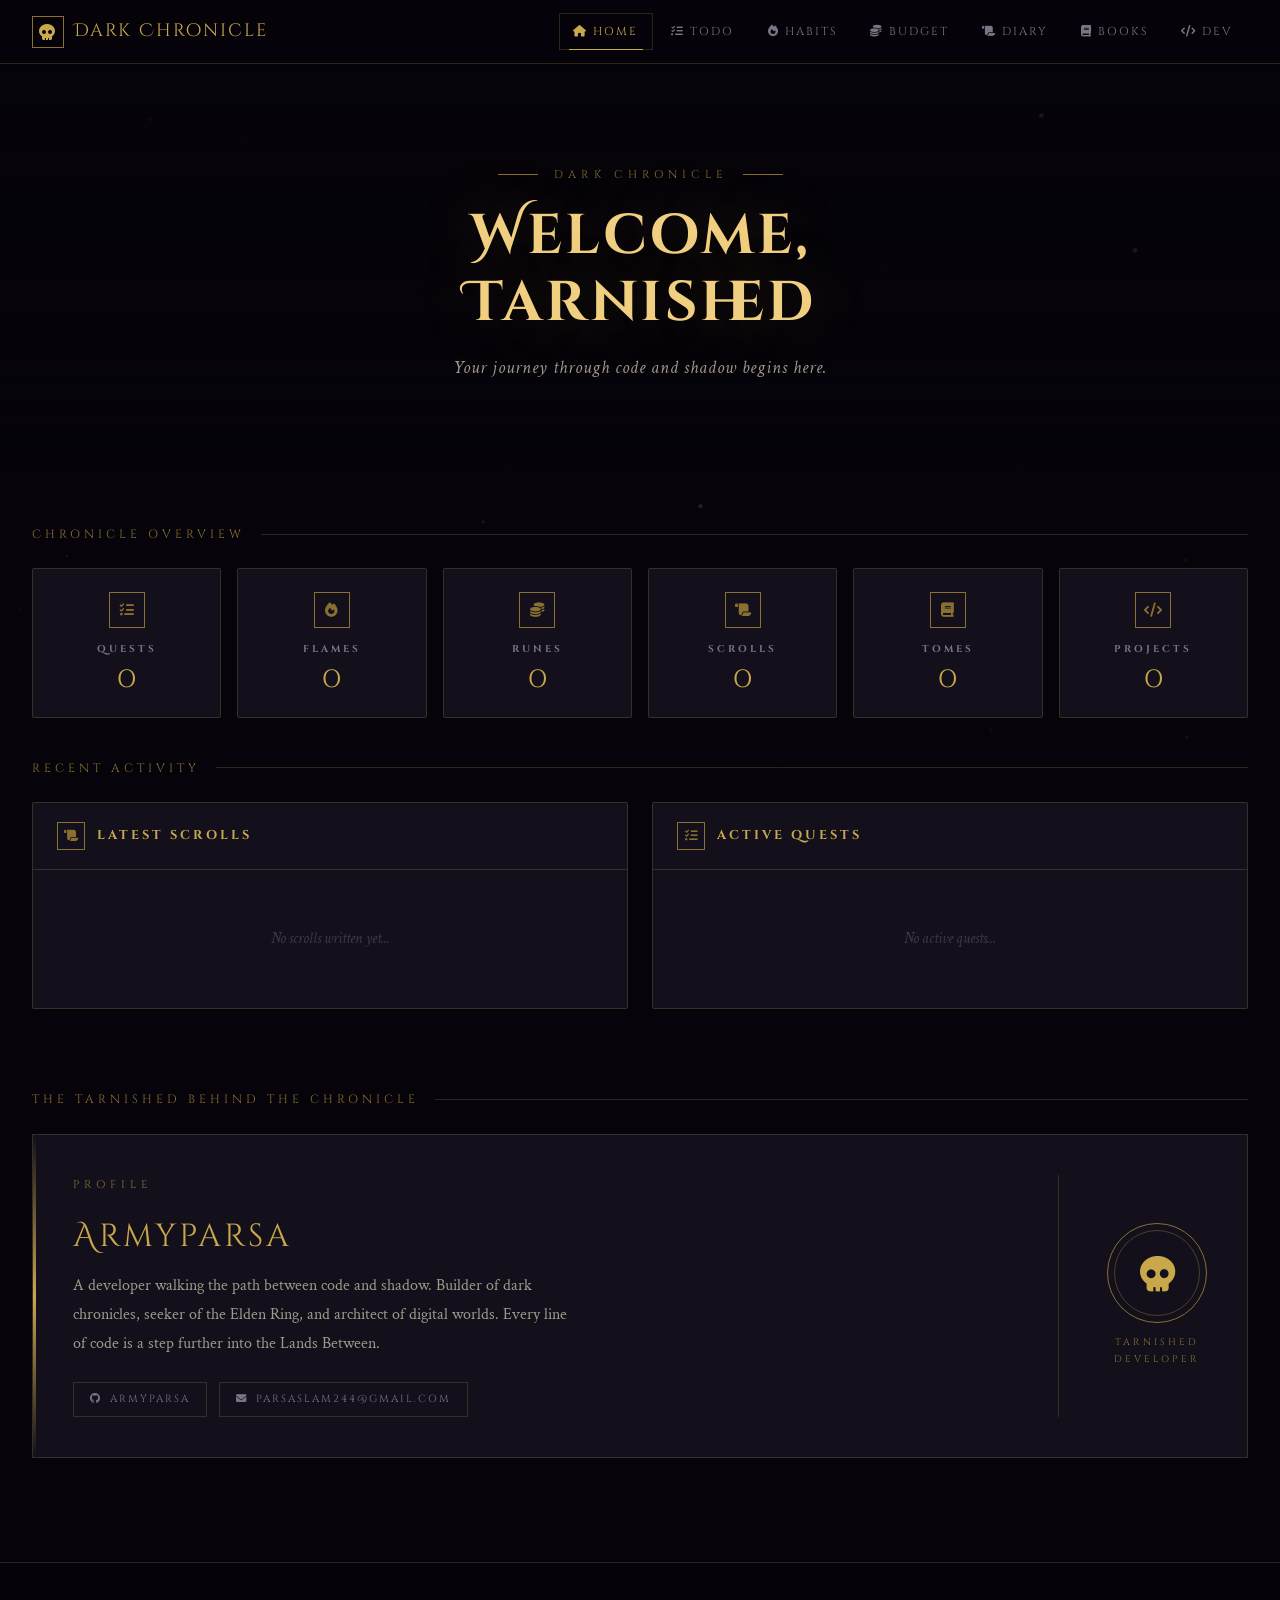
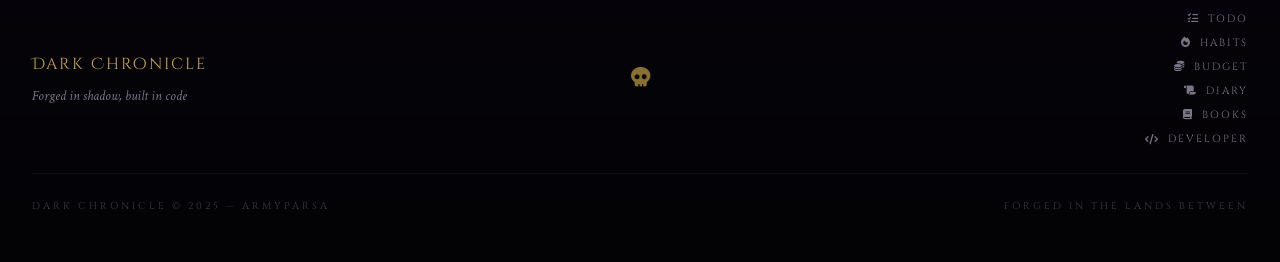
<file: index.html>
<!doctype html>
<html lang="fa">
  <head>
    <meta charset="UTF-8" />
    <meta name="viewport" content="width=device-width, initial-scale=1.0" />
    <title>Dark Chronicle — Armyparsa</title>
    <link
      rel="stylesheet"
      href="https://cdnjs.cloudflare.com/ajax/libs/font-awesome/6.5.0/css/all.min.css"
    />
    <link rel="stylesheet" href="style.css" />
    <script>
      function toggleMenu() {
        document.querySelector(".navbar").classList.toggle("open");
      }
    </script>
    <style>
      /* Hero specific */
      .hero-bg {
        background-image: url("https://images.pexels.com/photos/1624496/pexels-photo-1624496.jpeg?auto=compress&cs=tinysrgb&w=1920");
      }

      /* Recent grid */
      .recent-grid {
        display: grid;
        grid-template-columns: 1fr 1fr;
        gap: 1.5rem;
      }

      /* About section */
      .about-section {
        max-width: 1300px;
        margin: 0 auto;
        padding: 2.5rem 2rem;
        position: relative;
        z-index: 1;
      }

      .about-card {
        background: var(--bg-card);
        border: 1px solid var(--border);
        display: grid;
        grid-template-columns: 1fr auto;
        gap: 3rem;
        padding: 2.5rem;
        position: relative;
        overflow: hidden;
      }

      .about-card::before {
        content: "";
        position: absolute;
        top: 0;
        left: 0;
        width: 3px;
        height: 100%;
        background: linear-gradient(
          180deg,
          transparent,
          var(--gold),
          transparent
        );
      }

      .about-title {
        font-family: var(--font-title);
        font-size: 0.7rem;
        letter-spacing: 5px;
        text-transform: uppercase;
        color: var(--gold-dim);
        margin-bottom: 1rem;
      }

      .about-name {
        font-family: var(--font-display);
        font-size: 2rem;
        color: var(--gold);
        margin-bottom: 0.5rem;
        letter-spacing: 3px;
      }

      .about-bio {
        font-family: var(--font-body);
        font-size: 1rem;
        color: var(--light-dim);
        line-height: 1.8;
        max-width: 500px;
      }

      .about-links {
        display: flex;
        flex-wrap: wrap;
        gap: 0.75rem;
        margin-top: 1.5rem;
      }

      .about-link {
        display: inline-flex;
        align-items: center;
        gap: 0.5rem;
        font-family: var(--font-title);
        font-size: 0.65rem;
        letter-spacing: 2px;
        text-transform: uppercase;
        color: var(--ash);
        text-decoration: none;
        border: 1px solid var(--border);
        padding: 0.45rem 1rem;
        transition: all 0.3s ease;
      }

      .about-link:hover {
        color: var(--gold);
        border-color: var(--gold-dim);
      }

      .about-crest {
        display: flex;
        flex-direction: column;
        align-items: center;
        justify-content: center;
        gap: 0.75rem;
        border-left: 1px solid var(--border);
        padding-left: 3rem;
      }

      .crest-ring {
        width: 100px;
        height: 100px;
        border: 1px solid var(--gold-dim);
        border-radius: 50%;
        display: flex;
        align-items: center;
        justify-content: center;
        position: relative;
      }

      .crest-ring::before {
        content: "";
        position: absolute;
        inset: 6px;
        border: 1px solid rgba(201, 168, 76, 0.3);
        border-radius: 50%;
      }

      .crest-ring i {
        font-size: 2.2rem;
        color: var(--gold);
      }

      .crest-label {
        font-family: var(--font-title);
        font-size: 0.6rem;
        letter-spacing: 3px;
        text-transform: uppercase;
        color: var(--gold-dim);
        text-align: center;
      }

      /* Footer about */
      .footer-about {
        background: rgba(201, 168, 76, 0.04);
        border-top: 1px solid var(--border);
        padding: 1rem 2rem;
        text-align: center;
      }

      .footer-about p {
        font-family: var(--font-title);
        font-size: 0.6rem;
        letter-spacing: 3px;
        text-transform: uppercase;
        color: var(--mist);
      }

      @media (max-width: 768px) {
        .recent-grid {
          grid-template-columns: 1fr;
        }
        .about-card {
          grid-template-columns: 1fr;
          gap: 1.5rem;
        }
        .about-crest {
          border-left: none;
          border-top: 1px solid var(--border);
          padding-left: 0;
          padding-top: 1.5rem;
          flex-direction: row;
        }
      }
    </style>
  </head>
  <body>
    <canvas id="particles-canvas"></canvas>

    <!-- HEADER -->
    <header class="header">
      <div class="header-content">
        <a href="index.html" class="logo">
          <div class="logo-icon"><i class="fas fa-skull"></i></div>
          Dark Chronicle
        </a>
        <nav class="navbar">
          <a href="index.html" class="active"
            ><i class="fas fa-home"></i> Home</a
          >
          <a href="todo.html"><i class="fas fa-list-check"></i> Todo</a>
          <a href="habits.html"><i class="fas fa-fire"></i> Habits</a>
          <a href="budget.html"><i class="fas fa-coins"></i> Budget</a>
          <a href="diary.html"><i class="fas fa-scroll"></i> Diary</a>
          <a href="books.html"><i class="fas fa-book"></i> Books</a>
          <a href="developer.html"><i class="fas fa-code"></i> Dev</a>
        </nav>
        <div class="hamburger" onclick="toggleMenu()">
          <i class="fas fa-bars"></i>
        </div>
      </div>
    </header>

    <!-- HERO -->
    <section class="hero">
      <div class="hero-bg"></div>
      <div class="hero-overlay"></div>
      <div class="hero-content">
        <div class="hero-eyebrow">Dark Chronicle</div>
        <h1>Welcome, Tarnished</h1>
        <p>Your journey through code and shadow begins here.</p>
      </div>
    </section>

    <!-- STATS -->
    <section class="section">
      <div class="section-title">Chronicle Overview</div>
      <div class="stats-grid" id="statsGrid">
        <div class="stat-card">
          <div class="stat-icon"><i class="fas fa-list-check"></i></div>
          <h3>Quests</h3>
          <span class="stat-number" id="todoCount">0</span>
        </div>
        <div class="stat-card">
          <div class="stat-icon"><i class="fas fa-fire"></i></div>
          <h3>Flames</h3>
          <span class="stat-number" id="habitCount">0</span>
        </div>
        <div class="stat-card">
          <div class="stat-icon"><i class="fas fa-coins"></i></div>
          <h3>Runes</h3>
          <span class="stat-number" id="budgetCount">0</span>
        </div>
        <div class="stat-card">
          <div class="stat-icon"><i class="fas fa-scroll"></i></div>
          <h3>Scrolls</h3>
          <span class="stat-number" id="diaryCount">0</span>
        </div>
        <div class="stat-card">
          <div class="stat-icon"><i class="fas fa-book"></i></div>
          <h3>Tomes</h3>
          <span class="stat-number" id="bookCount">0</span>
        </div>
        <div class="stat-card">
          <div class="stat-icon"><i class="fas fa-code"></i></div>
          <h3>Projects</h3>
          <span class="stat-number" id="projectCount">0</span>
        </div>
      </div>
    </section>

    <!-- RECENT -->
    <section class="section" style="padding-top: 0">
      <div class="section-title">Recent Activity</div>
      <div class="recent-grid">
        <div class="card">
          <div class="card-header">
            <div class="card-header-icon"><i class="fas fa-scroll"></i></div>
            <h2>Latest Scrolls</h2>
          </div>
          <div class="card-body" id="recentDiary">
            <p class="empty">No scrolls written yet...</p>
          </div>
        </div>
        <div class="card">
          <div class="card-header">
            <div class="card-header-icon">
              <i class="fas fa-list-check"></i>
            </div>
            <h2>Active Quests</h2>
          </div>
          <div class="card-body" id="recentTodo">
            <p class="empty">No quests yet, brave Tarnished...</p>
          </div>
        </div>
      </div>
    </section>

    <!-- ABOUT (Personal Footer Section) -->
    <section class="about-section">
      <div class="section-title">The Tarnished Behind the Chronicle</div>
      <div class="about-card">
        <div class="about-info">
          <div class="about-title">Profile</div>
          <div class="about-name">Armyparsa</div>
          <p class="about-bio">
            A developer walking the path between code and shadow. Builder of
            dark chronicles, seeker of the Elden Ring, and architect of digital
            worlds. Every line of code is a step further into the Lands Between.
          </p>
          <div class="about-links">
            <a
              href="https://github.com/Armyparsa"
              target="_blank"
              class="about-link"
            >
              <i class="fab fa-github"></i> Armyparsa
            </a>
            <a href="mailto:parsaslam244@gmail.com" class="about-link">
              <i class="fas fa-envelope"></i> parsaslam244@gmail.com
            </a>
          </div>
        </div>
        <div class="about-crest">
          <div class="crest-ring"><i class="fas fa-skull"></i></div>
          <div class="crest-label">Tarnished<br />Developer</div>
        </div>
      </div>
    </section>

    <!-- FOOTER -->
    <footer class="footer">
      <div class="footer-inner">
        <div class="footer-brand">
          <div class="footer-brand-name">Dark Chronicle</div>
          <div class="footer-brand-tagline">
            Forged in shadow, built in code
          </div>
        </div>
        <div class="footer-center">
          <i class="fas fa-skull"></i>
        </div>
        <div class="footer-links">
          <a href="todo.html"><i class="fas fa-list-check"></i> Todo</a>
          <a href="habits.html"><i class="fas fa-fire"></i> Habits</a>
          <a href="budget.html"><i class="fas fa-coins"></i> Budget</a>
          <a href="diary.html"><i class="fas fa-scroll"></i> Diary</a>
          <a href="books.html"><i class="fas fa-book"></i> Books</a>
          <a href="developer.html"><i class="fas fa-code"></i> Developer</a>
        </div>
      </div>
      <div class="footer-bottom">
        <p>Dark Chronicle &copy; 2025 — Armyparsa</p>
        <p>Forged in the Lands Between</p>
      </div>
    </footer>

    <script src="js/todo.js"></script>
    <script src="js/habits.js"></script>
    <script src="js/budget.js"></script>
    <script src="js/diary.js"></script>
    <script src="js/books.js"></script>
    <script src="js/developer.js"></script>
    <script src="js/shared.js"></script>
    <script>
      function loadStats() {
        loadTodos();
        loadHabits();
        loadTransactions();
        loadDiary();
        loadBooks();
        loadProjects();

        document.getElementById("todoCount").textContent = todos.length;
        document.getElementById("habitCount").textContent = habits.length;
        document.getElementById("budgetCount").textContent = transaction.length;
        document.getElementById("diaryCount").textContent = diaries.length;
        document.getElementById("bookCount").textContent = books.length;
        document.getElementById("projectCount").textContent = projects.length;

        // Recent diary
        const rd = document.getElementById("recentDiary");
        const recent = [...diaries].reverse().slice(0, 3);
        rd.innerHTML = recent.length
          ? recent
              .map(
                (d) => `
      <div class="list-item">
        <span class="title">${d.title}</span>
        <span class="status">${d.date}</span>
      </div>`,
              )
              .join("")
          : '<p class="empty">No scrolls written yet...</p>';

        // Recent todos
        const rt = document.getElementById("recentTodo");
        const active = todos.filter((t) => !t.completed).slice(0, 3);
        rt.innerHTML = active.length
          ? active
              .map(
                (t) => `
      <div class="list-item">
        <span class="title">${t.title}</span>
        <span class="status">${t.priority}</span>
      </div>`,
              )
              .join("")
          : '<p class="empty">No active quests...</p>';
      }

      document.addEventListener("DOMContentLoaded", loadStats);
      window.toggeleMenu = function () {
        document.querySelector(".navbar").classList.toggle("opne");
      };
    </script>
  </body>
</html>
</file>
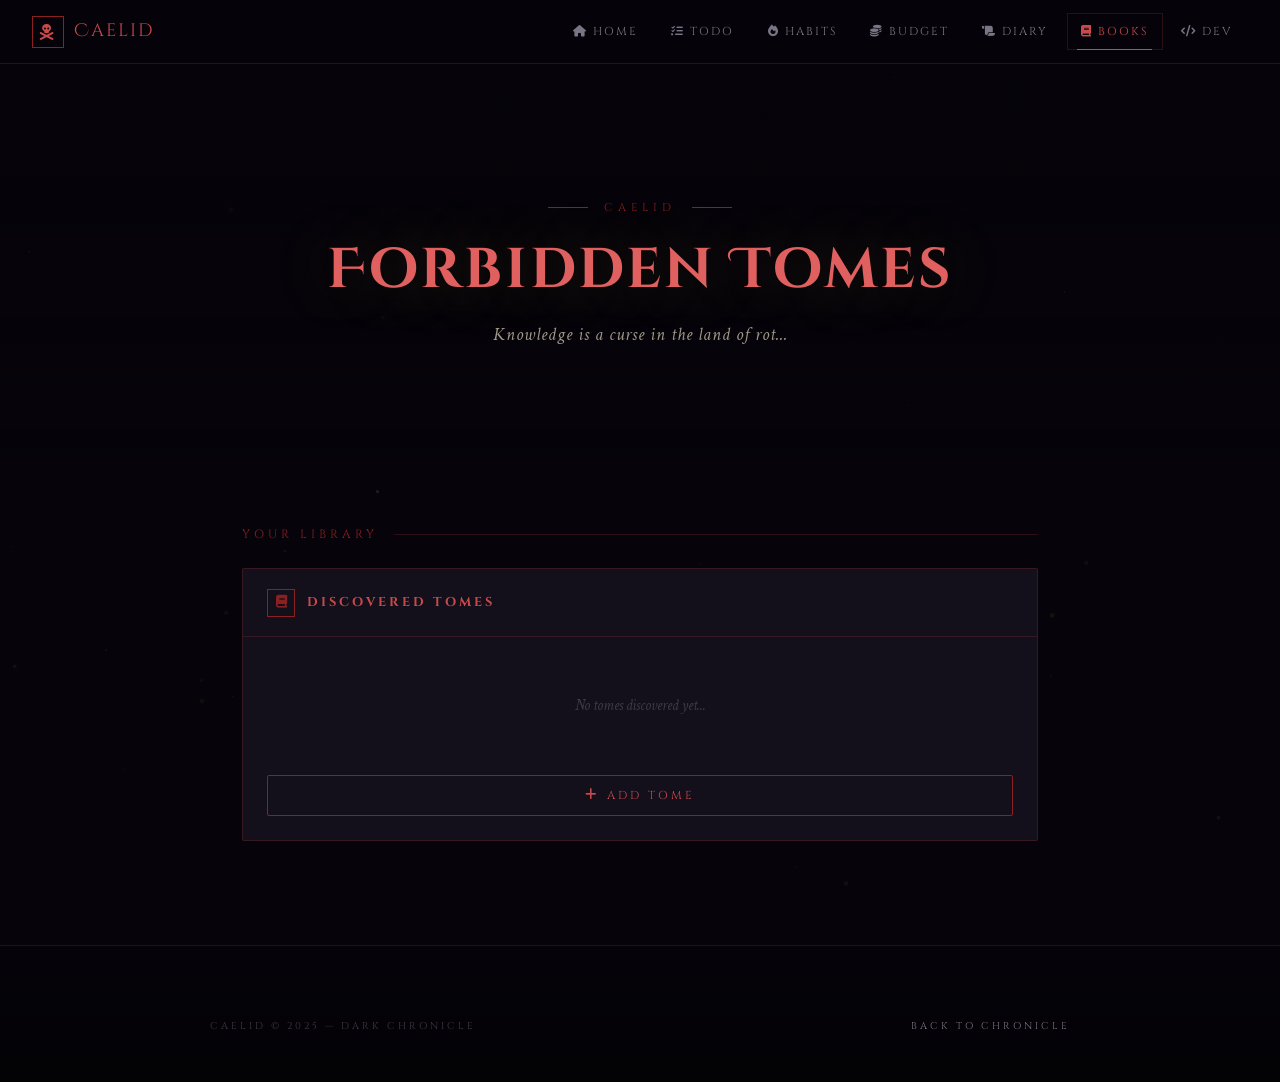
<file: books.html>
<!doctype html>
<html lang="fa" data-theme="rot">
  <head>
    <meta charset="UTF-8" />
    <meta name="viewport" content="width=device-width, initial-scale=1.0" />
    <title>Caelid — Books</title>
    <link
      rel="stylesheet"
      href="https://cdnjs.cloudflare.com/ajax/libs/font-awesome/6.5.0/css/all.min.css"
    />
    <link rel="stylesheet" href="style.css" />
    <script>
      function toggleMenu() {
        document.querySelector(".navbar").classList.toggle("open");
      }
    </script>
    <style>
      .hero-bg {
        background-image: url("https://images.pexels.com/photos/1576937/pexels-photo-1576937.jpeg?auto=compress&cs=tinysrgb&w=1920");
      }

      .modal-overlay {
        display: none;
        position: fixed;
        inset: 0;
        background: rgba(0, 0, 0, 0.85);
        backdrop-filter: blur(6px);
        z-index: 500;
        align-items: center;
        justify-content: center;
      }
      .modal-overlay.open {
        display: flex;
      }
      .modal {
        background: var(--bg-card);
        border: 1px solid var(--border);
        padding: 2rem;
        width: 100%;
        max-width: 440px;
        margin: 1rem;
      }
      .modal h3 {
        font-family: var(--font-title);
        font-size: 0.8rem;
        letter-spacing: 3px;
        text-transform: uppercase;
        color: var(--gold);
        margin-bottom: 1.5rem;
      }
      .form-group {
        margin-bottom: 1rem;
      }
      .form-group label {
        display: block;
        font-family: var(--font-title);
        font-size: 0.65rem;
        letter-spacing: 2px;
        text-transform: uppercase;
        color: var(--ash);
        margin-bottom: 0.4rem;
      }
      .form-group input,
      .form-group select {
        width: 100%;
        background: var(--bg-deep);
        border: 1px solid var(--border);
        color: var(--light);
        font-family: var(--font-body);
        font-size: 0.95rem;
        padding: 0.65rem 0.9rem;
        outline: none;
        transition: border-color 0.3s;
      }
      .form-group input:focus,
      .form-group select:focus {
        border-color: var(--gold-dim);
      }
      .form-group select option {
        background: var(--bg-card);
      }
      .modal-actions {
        display: flex;
        gap: 0.75rem;
        margin-top: 1.5rem;
      }
      .btn-cancel {
        border-color: var(--mist);
        color: var(--ash);
      }

      .action-btn {
        background: none;
        border: none;
        cursor: pointer;
        padding: 0.25rem 0.5rem;
        font-size: 0.8rem;
        transition: color 0.2s;
        color: var(--ash);
      }
      .action-btn:hover {
        color: var(--ember-bright);
      }
      .status-read {
        color: #7aaa7a !important;
      }
      .status-reading {
        color: var(--gold) !important;
      }
      .status-unread {
        color: var(--ash) !important;
      }

      .list-item .book-info {
        display: flex;
        flex-direction: column;
        flex: 1;
      }
      .book-author {
        font-size: 0.8rem;
        color: var(--ash);
        font-style: italic;
      }
    </style>
  </head>
  <body>
    <canvas id="particles-canvas"></canvas>

    <header class="header">
      <div class="header-content">
        <a href="index.html" class="logo">
          <div class="logo-icon"><i class="fas fa-skull-crossbones"></i></div>
          Caelid
        </a>
        <nav class="navbar">
          <a href="index.html"><i class="fas fa-home"></i> Home</a>
          <a href="todo.html"><i class="fas fa-list-check"></i> Todo</a>
          <a href="habits.html"><i class="fas fa-fire"></i> Habits</a>
          <a href="budget.html"><i class="fas fa-coins"></i> Budget</a>
          <a href="diary.html"><i class="fas fa-scroll"></i> Diary</a>
          <a href="books.html" class="active"
            ><i class="fas fa-book"></i> Books</a
          >
          <a href="developer.html"><i class="fas fa-code"></i> Dev</a>
        </nav>
        <div class="hamburger" onclick="toggleMenu()">
          <i class="fas fa-bars"></i>
        </div>
      </div>
    </header>

    <section class="hero">
      <div class="hero-bg"></div>
      <div class="hero-overlay"></div>
      <div class="hero-content">
        <div class="hero-eyebrow">Caelid</div>
        <h1>Forbidden Tomes</h1>
        <p>Knowledge is a curse in the land of rot...</p>
      </div>
    </section>

    <section class="section" style="max-width: 860px">
      <div class="section-title">Your Library</div>
      <div class="card">
        <div class="card-header">
          <div class="card-header-icon"><i class="fas fa-book"></i></div>
          <h2>Discovered Tomes</h2>
        </div>
        <div class="card-body" id="bookList">
          <p class="empty">No tomes discovered yet...</p>
        </div>
        <div style="padding: 0 1.5rem 1.5rem">
          <button class="btn" onclick="openModal()" style="width: 100%">
            <i class="fas fa-plus"></i> <span>Add Tome</span>
          </button>
        </div>
      </div>
    </section>

    <footer class="footer">
      <div
        class="footer-bottom"
        style="max-width: 860px; border: none; padding-top: 0"
      >
        <p>Caelid &copy; 2025 — Dark Chronicle</p>
        <p>
          <a href="index.html" style="color: var(--ash); text-decoration: none"
            >Back to Chronicle</a
          >
        </p>
      </div>
    </footer>

    <div class="modal-overlay" id="bookModal">
      <div class="modal">
        <h3>Add Tome</h3>
        <div class="form-group">
          <label>Title</label>
          <input type="text" id="bookTitle" placeholder="Book title..." />
        </div>
        <div class="form-group">
          <label>Author</label>
          <input type="text" id="bookAuthor" placeholder="Author name..." />
        </div>
        <div class="form-group">
          <label>Genre</label>
          <input type="text" id="bookGenre" placeholder="Fantasy, Sci-fi..." />
        </div>
        <div class="form-group">
          <label>Status</label>
          <select id="bookStatus">
            <option value="unread">Unread</option>
            <option value="reading">Reading</option>
            <option value="read">Read</option>
          </select>
        </div>
        <div class="modal-actions">
          <button class="btn" onclick="submitBook()"><span>Add</span></button>
          <button class="btn btn-cancel" onclick="closeModal()">
            <span>Cancel</span>
          </button>
        </div>
      </div>
    </div>

    <script src="js/books.js"></script>
    <script src="js/shared.js"></script>
    <script>
      loadBooks();

      function openModal() {
        document.getElementById("bookModal").classList.add("open");
        setTimeout(() => document.getElementById("bookTitle").focus(), 100);
      }
      function closeModal() {
        document.getElementById("bookModal").classList.remove("open");
        document.getElementById("bookTitle").value = "";
        document.getElementById("bookAuthor").value = "";
        document.getElementById("bookGenre").value = "";
      }
      function submitBook() {
        const title = document.getElementById("bookTitle").value.trim();
        if (!title) return;
        const author =
          document.getElementById("bookAuthor").value.trim() || "Unknown";
        const genre =
          document.getElementById("bookGenre").value.trim() || "Unknown";
        const status = document.getElementById("bookStatus").value;
        addBooks(title, author, new Date().getFullYear(), genre, status);
        books = JSON.parse(localStorage.getItem("dc_books") || "[]");
        closeModal();
        render();
      }

      function render() {
        const c = document.getElementById("bookList");
        books = JSON.parse(localStorage.getItem("dc_books") || "[]");
        if (!books.length) {
          c.innerHTML = '<p class="empty">No tomes discovered yet...</p>';
          return;
        }
        c.innerHTML = books
          .map(
            (b) => `
      <div class="list-item">
        <div class="book-info">
          <span class="title">${b.title}</span>
          <span class="book-author">${b.author} &middot; ${b.genre}</span>
        </div>
        <div style="display:flex;align-items:center;gap:0.5rem">
          <span class="status status-${b.status}">${b.status}</span>
          <button class="action-btn" onclick="remove(${b.id})"><i class="fas fa-trash"></i></button>
        </div>
      </div>`,
          )
          .join("");
      }

      function remove(id) {
        deleteBook(id);
        books = JSON.parse(localStorage.getItem("dc_books") || "[]");
        render();
      }

      document.addEventListener("DOMContentLoaded", render);
      document
        .getElementById("bookModal")
        .addEventListener("click", function (e) {
          if (e.target === this) closeModal();
        });
      window.toggeleMenu = function () {
        document.querySelector(".navbar").classList.toggle("opne");
      };
    </script>
  </body>
</html>
</file>
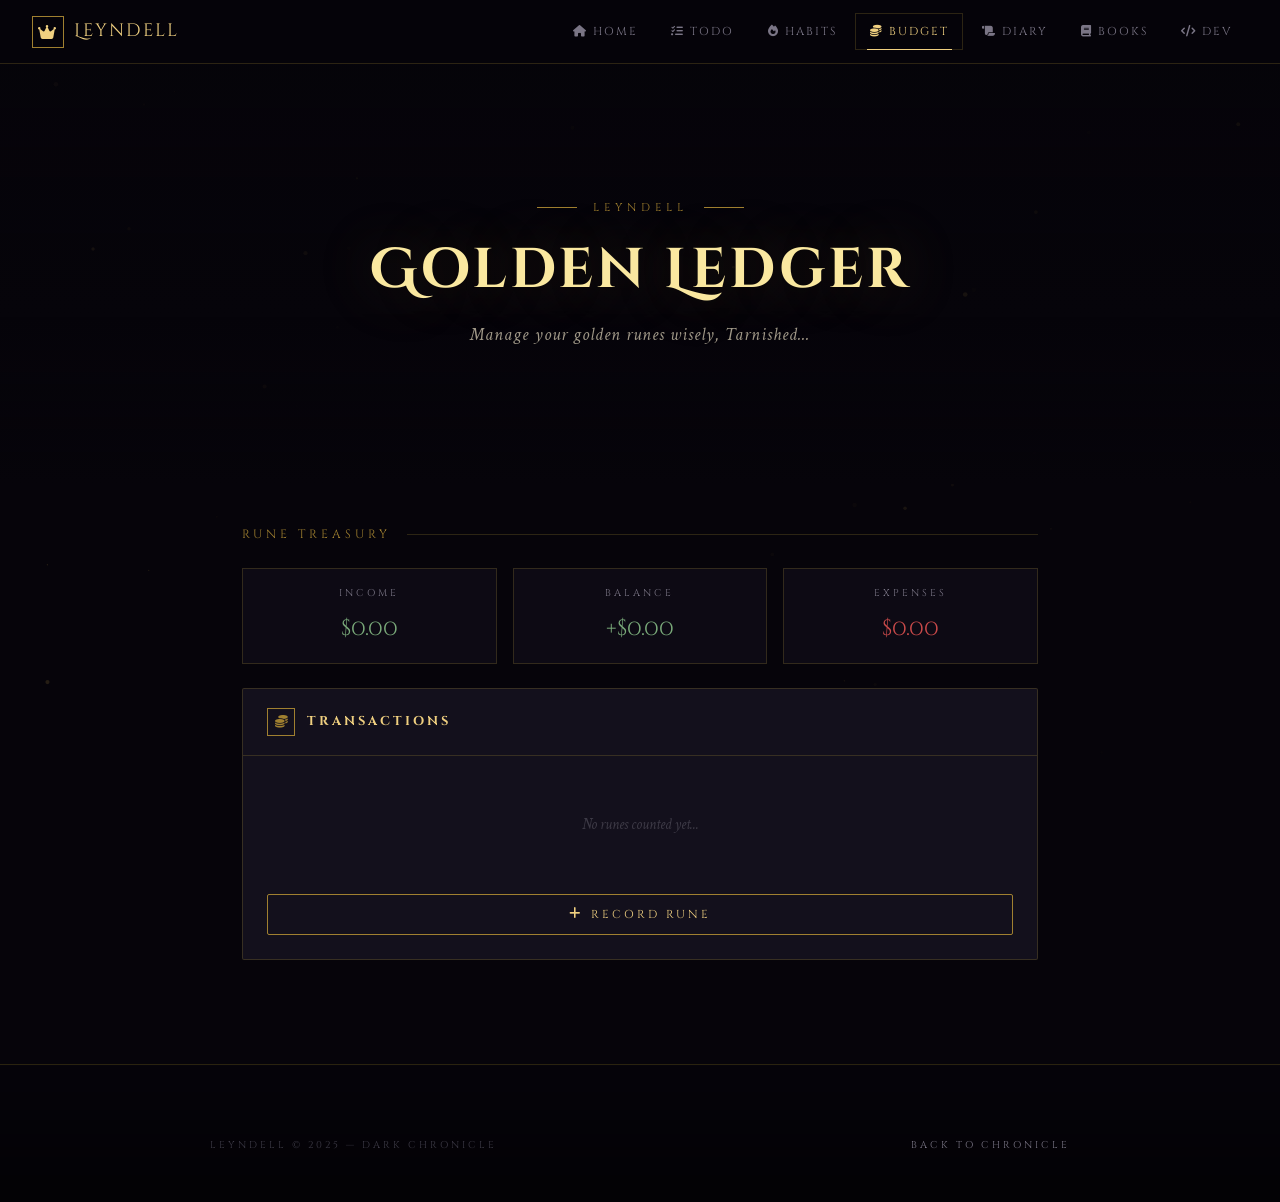
<file: budget.html>
<!doctype html>
<html lang="fa" data-theme="leyndell">
  <head>
    <meta charset="UTF-8" />
    <meta name="viewport" content="width=device-width, initial-scale=1.0" />
    <title>Leyndell — Budget</title>
    <link
      rel="stylesheet"
      href="https://cdnjs.cloudflare.com/ajax/libs/font-awesome/6.5.0/css/all.min.css"
    />
    <link rel="stylesheet" href="style.css" />
    <script>
      function toggleMenu() {
        document.querySelector(".navbar").classList.toggle("open");
      }
    </script>
    <style>
      .hero-bg {
        background-image: url("https://images.pexels.com/photos/417074/pexels-photo-417074.jpeg?auto=compress&cs=tinysrgb&w=1920");
      }

      .balance-bar {
        display: grid;
        grid-template-columns: repeat(3, 1fr);
        gap: 1rem;
        margin-bottom: 1.5rem;
      }
      .balance-item {
        background: var(--bg-deep);
        border: 1px solid var(--border);
        padding: 1rem;
        text-align: center;
      }
      .balance-label {
        font-family: var(--font-title);
        font-size: 0.62rem;
        letter-spacing: 3px;
        text-transform: uppercase;
        color: var(--ash);
        margin-bottom: 0.4rem;
        display: block;
      }
      .balance-value {
        font-family: var(--font-display);
        font-size: 1.4rem;
        color: var(--gold);
      }
      .balance-value.positive {
        color: #7aaa7a;
      }
      .balance-value.negative {
        color: var(--ember-bright);
      }

      .modal-overlay {
        display: none;
        position: fixed;
        inset: 0;
        background: rgba(0, 0, 0, 0.85);
        backdrop-filter: blur(6px);
        z-index: 500;
        align-items: center;
        justify-content: center;
      }
      .modal-overlay.open {
        display: flex;
      }
      .modal {
        background: var(--bg-card);
        border: 1px solid var(--border);
        padding: 2rem;
        width: 100%;
        max-width: 440px;
        margin: 1rem;
      }
      .modal h3 {
        font-family: var(--font-title);
        font-size: 0.8rem;
        letter-spacing: 3px;
        text-transform: uppercase;
        color: var(--gold);
        margin-bottom: 1.5rem;
      }
      .form-group {
        margin-bottom: 1rem;
      }
      .form-group label {
        display: block;
        font-family: var(--font-title);
        font-size: 0.65rem;
        letter-spacing: 2px;
        text-transform: uppercase;
        color: var(--ash);
        margin-bottom: 0.4rem;
      }
      .form-group input,
      .form-group select {
        width: 100%;
        background: var(--bg-deep);
        border: 1px solid var(--border);
        color: var(--light);
        font-family: var(--font-body);
        font-size: 0.95rem;
        padding: 0.65rem 0.9rem;
        outline: none;
        transition: border-color 0.3s;
      }
      .form-group input:focus,
      .form-group select:focus {
        border-color: var(--gold-dim);
      }
      .form-group select option {
        background: var(--bg-card);
      }
      .modal-actions {
        display: flex;
        gap: 0.75rem;
        margin-top: 1.5rem;
      }
      .btn-cancel {
        border-color: var(--mist);
        color: var(--ash);
      }

      .income-dot {
        color: #7aaa7a;
      }
      .expense-dot {
        color: var(--ember-bright);
      }
      .action-btn {
        background: none;
        border: none;
        cursor: pointer;
        padding: 0.25rem 0.5rem;
        font-size: 0.8rem;
        transition: color 0.2s;
        color: var(--ash);
      }
      .action-btn:hover {
        color: var(--ember-bright);
      }
    </style>
  </head>
  <body>
    <canvas id="particles-canvas"></canvas>

    <header class="header">
      <div class="header-content">
        <a href="index.html" class="logo">
          <div class="logo-icon"><i class="fas fa-crown"></i></div>
          Leyndell
        </a>
        <nav class="navbar">
          <a href="index.html"><i class="fas fa-home"></i> Home</a>
          <a href="todo.html"><i class="fas fa-list-check"></i> Todo</a>
          <a href="habits.html"><i class="fas fa-fire"></i> Habits</a>
          <a href="budget.html" class="active"
            ><i class="fas fa-coins"></i> Budget</a
          >
          <a href="diary.html"><i class="fas fa-scroll"></i> Diary</a>
          <a href="books.html"><i class="fas fa-book"></i> Books</a>
          <a href="developer.html"><i class="fas fa-code"></i> Dev</a>
        </nav>
        <div class="hamburger" onclick="toggleMenu()">
          <i class="fas fa-bars"></i>
        </div>
      </div>
    </header>

    <section class="hero">
      <div class="hero-bg"></div>
      <div class="hero-overlay"></div>
      <div class="hero-content">
        <div class="hero-eyebrow">Leyndell</div>
        <h1>Golden Ledger</h1>
        <p>Manage your golden runes wisely, Tarnished...</p>
      </div>
    </section>

    <section class="section" style="max-width: 860px">
      <div class="section-title">Rune Treasury</div>
      <div class="balance-bar">
        <div class="balance-item">
          <span class="balance-label">Income</span>
          <div class="balance-value positive" id="totalIncome">$0</div>
        </div>
        <div class="balance-item">
          <span class="balance-label">Balance</span>
          <div class="balance-value" id="totalBalance">$0</div>
        </div>
        <div class="balance-item">
          <span class="balance-label">Expenses</span>
          <div class="balance-value negative" id="totalExpense">$0</div>
        </div>
      </div>

      <div class="card">
        <div class="card-header">
          <div class="card-header-icon"><i class="fas fa-coins"></i></div>
          <h2>Transactions</h2>
        </div>
        <div class="card-body" id="budgetList">
          <p class="empty">No runes counted yet...</p>
        </div>
        <div style="padding: 0 1.5rem 1.5rem">
          <button class="btn" onclick="openModal()" style="width: 100%">
            <i class="fas fa-plus"></i> <span>Record Rune</span>
          </button>
        </div>
      </div>
    </section>

    <footer class="footer">
      <div
        class="footer-bottom"
        style="max-width: 860px; border: none; padding-top: 0"
      >
        <p>Leyndell &copy; 2025 — Dark Chronicle</p>
        <p>
          <a href="index.html" style="color: var(--ash); text-decoration: none"
            >Back to Chronicle</a
          >
        </p>
      </div>
    </footer>

    <div class="modal-overlay" id="budgetModal">
      <div class="modal">
        <h3>Record Transaction</h3>
        <div class="form-group">
          <label>Title</label>
          <input
            type="text"
            id="transTitle"
            placeholder="Transaction name..."
          />
        </div>
        <div class="form-group">
          <label>Amount</label>
          <input
            type="number"
            id="transAmount"
            placeholder="0"
            min="0"
            step="0.01"
          />
        </div>
        <div class="form-group">
          <label>Type</label>
          <select id="transType">
            <option value="income">Income</option>
            <option value="expense" selected>Expense</option>
          </select>
        </div>
        <div class="form-group">
          <label>Category</label>
          <input
            type="text"
            id="transCategory"
            placeholder="Food, Transport, etc..."
          />
        </div>
        <div class="modal-actions">
          <button class="btn" onclick="submitTransaction()">
            <span>Record</span>
          </button>
          <button class="btn btn-cancel" onclick="closeModal()">
            <span>Cancel</span>
          </button>
        </div>
      </div>
    </div>

    <script src="js/budget.js"></script>
    <script src="js/shared.js"></script>
    <script>
      loadTransactions();

      function openModal() {
        document.getElementById("budgetModal").classList.add("open");
        setTimeout(() => document.getElementById("transTitle").focus(), 100);
      }
      function closeModal() {
        document.getElementById("budgetModal").classList.remove("open");
        document.getElementById("transTitle").value = "";
        document.getElementById("transAmount").value = "";
        document.getElementById("transCategory").value = "";
      }
      function submitTransaction() {
        const title = document.getElementById("transTitle").value.trim();
        const amount = parseFloat(document.getElementById("transAmount").value);
        if (!title || isNaN(amount)) return;
        const type = document.getElementById("transType").value;
        const cat =
          document.getElementById("transCategory").value.trim() || "Other";
        addTransaction(
          title,
          amount,
          type,
          cat,
          new Date().toISOString().split("T")[0],
        );
        transaction = JSON.parse(
          localStorage.getItem("dc_transactions") || "[]",
        );
        closeModal();
        render();
      }

      function render() {
        const c = document.getElementById("budgetList");
        transaction = JSON.parse(
          localStorage.getItem("dc_transactions") || "[]",
        );

        const income = transaction
          .filter((t) => t.type === "income")
          .reduce((s, t) => s + t.amount, 0);
        const expense = transaction
          .filter((t) => t.type === "expense")
          .reduce((s, t) => s + t.amount, 0);
        const balance = income - expense;

        document.getElementById("totalIncome").textContent =
          "$" + income.toFixed(2);
        document.getElementById("totalExpense").textContent =
          "$" + expense.toFixed(2);
        const balEl = document.getElementById("totalBalance");
        balEl.textContent =
          (balance >= 0 ? "+$" : "-$") + Math.abs(balance).toFixed(2);
        balEl.className =
          "balance-value " + (balance >= 0 ? "positive" : "negative");

        if (!transaction.length) {
          c.innerHTML = '<p class="empty">No runes counted yet...</p>';
          return;
        }
        c.innerHTML = [...transaction]
          .reverse()
          .map(
            (t) => `
      <div class="list-item">
        <span class="${t.type === "income" ? "income-dot" : "expense-dot"}">
          <i class="fas fa-circle" style="font-size:0.5rem;margin-right:0.5rem"></i>
        </span>
        <span class="title">${t.title} <small style="color:var(--ash);font-size:0.8rem">(${t.category})</small></span>
        <div style="display:flex;align-items:center;gap:0.75rem">
          <span class="status" style="color:${t.type === "income" ? "#7aaa7a" : "var(--ember-bright)"}">
            ${t.type === "income" ? "+" : "-"}$${parseFloat(t.amount).toFixed(2)}
          </span>
          <button class="action-btn" onclick="remove(${t.id})"><i class="fas fa-trash"></i></button>
        </div>
      </div>`,
          )
          .join("");
      }

      function remove(id) {
        deleteTransaction(id);
        transaction = JSON.parse(
          localStorage.getItem("dc_transactions") || "[]",
        );
        render();
      }

      document.addEventListener("DOMContentLoaded", render);
      document
        .getElementById("budgetModal")
        .addEventListener("click", function (e) {
          if (e.target === this) closeModal();
        });
      window.toggeleMenu = function () {
        document.querySelector(".navbar").classList.toggle("opne");
      };
    </script>
  </body>
</html>
</file>
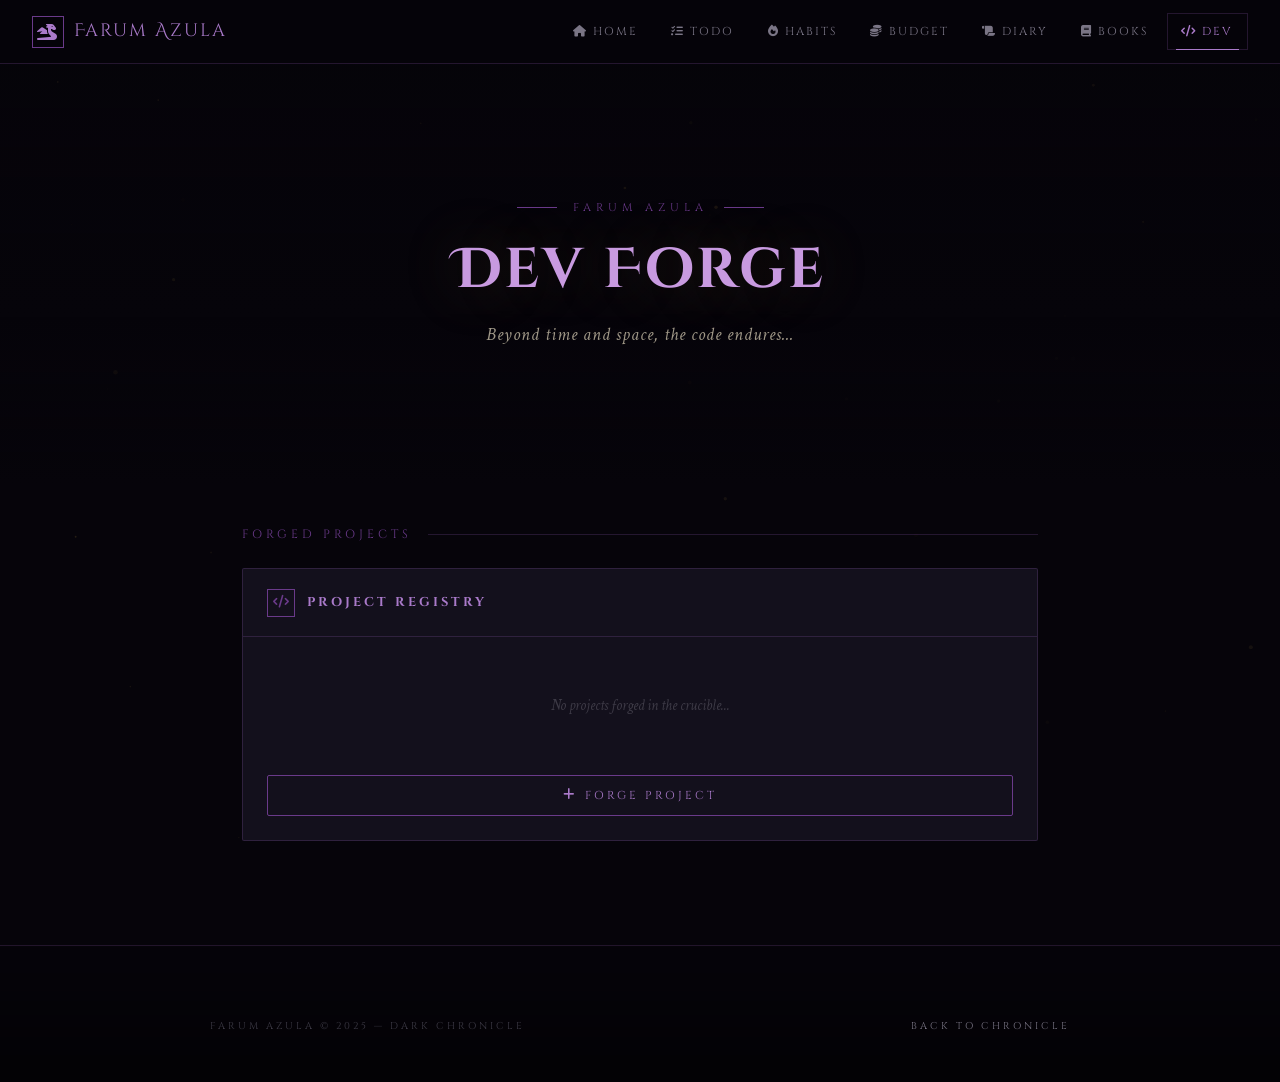
<file: developer.html>
<!doctype html>
<html lang="fa" data-theme="crucible">
  <head>
    <meta charset="UTF-8" />
    <meta name="viewport" content="width=device-width, initial-scale=1.0" />
    <title>Farum Azula — Developer</title>
    <link
      rel="stylesheet"
      href="https://cdnjs.cloudflare.com/ajax/libs/font-awesome/6.5.0/css/all.min.css"
    />
    <link rel="stylesheet" href="style.css" />
    <script>
      function toggleMenu() {
        document.querySelector(".navbar").classList.toggle("open");
      }
    </script>
    <style>
      .hero-bg {
        background-image: url("https://images.pexels.com/photos/1260297/pexels-photo-1260297.jpeg?auto=compress&cs=tinysrgb&w=1920");
      }

      .modal-overlay {
        display: none;
        position: fixed;
        inset: 0;
        background: rgba(0, 0, 0, 0.85);
        backdrop-filter: blur(6px);
        z-index: 500;
        align-items: center;
        justify-content: center;
      }
      .modal-overlay.open {
        display: flex;
      }
      .modal {
        background: var(--bg-card);
        border: 1px solid var(--border);
        padding: 2rem;
        width: 100%;
        max-width: 440px;
        margin: 1rem;
      }
      .modal h3 {
        font-family: var(--font-title);
        font-size: 0.8rem;
        letter-spacing: 3px;
        text-transform: uppercase;
        color: var(--gold);
        margin-bottom: 1.5rem;
      }
      .form-group {
        margin-bottom: 1rem;
      }
      .form-group label {
        display: block;
        font-family: var(--font-title);
        font-size: 0.65rem;
        letter-spacing: 2px;
        text-transform: uppercase;
        color: var(--ash);
        margin-bottom: 0.4rem;
      }
      .form-group input,
      .form-group select {
        width: 100%;
        background: var(--bg-deep);
        border: 1px solid var(--border);
        color: var(--light);
        font-family: var(--font-body);
        font-size: 0.95rem;
        padding: 0.65rem 0.9rem;
        outline: none;
        transition: border-color 0.3s;
      }
      .form-group input:focus,
      .form-group select:focus {
        border-color: var(--gold-dim);
      }
      .form-group select option {
        background: var(--bg-card);
      }
      .modal-actions {
        display: flex;
        gap: 0.75rem;
        margin-top: 1.5rem;
      }
      .btn-cancel {
        border-color: var(--mist);
        color: var(--ash);
      }

      .action-btn {
        background: none;
        border: none;
        cursor: pointer;
        padding: 0.25rem 0.5rem;
        font-size: 0.8rem;
        transition: color 0.2s;
        color: var(--ash);
      }
      .action-btn:hover {
        color: var(--ember-bright);
      }
      .status-active {
        color: var(--gold) !important;
      }
      .status-completed {
        color: #7aaa7a !important;
      }
      .status-paused {
        color: var(--ash) !important;
      }

      .project-desc {
        font-size: 0.82rem;
        color: var(--ash);
        font-style: italic;
        margin-top: 0.2rem;
      }
      .list-item {
        flex-direction: column;
        align-items: flex-start;
        gap: 0.3rem;
      }
      .list-item-row {
        width: 100%;
        display: flex;
        justify-content: space-between;
        align-items: center;
      }
    </style>
  </head>
  <body>
    <canvas id="particles-canvas"></canvas>

    <header class="header">
      <div class="header-content">
        <a href="index.html" class="logo">
          <div class="logo-icon"><i class="fas fa-dragon"></i></div>
          Farum Azula
        </a>
        <nav class="navbar">
          <a href="index.html"><i class="fas fa-home"></i> Home</a>
          <a href="todo.html"><i class="fas fa-list-check"></i> Todo</a>
          <a href="habits.html"><i class="fas fa-fire"></i> Habits</a>
          <a href="budget.html"><i class="fas fa-coins"></i> Budget</a>
          <a href="diary.html"><i class="fas fa-scroll"></i> Diary</a>
          <a href="books.html"><i class="fas fa-book"></i> Books</a>
          <a href="developer.html" class="active"
            ><i class="fas fa-code"></i> Dev</a
          >
        </nav>
        <div class="hamburger" onclick="toggleMenu()">
          <i class="fas fa-bars"></i>
        </div>
      </div>
    </header>

    <section class="hero">
      <div class="hero-bg"></div>
      <div class="hero-overlay"></div>
      <div class="hero-content">
        <div class="hero-eyebrow">Farum Azula</div>
        <h1>Dev Forge</h1>
        <p>Beyond time and space, the code endures...</p>
      </div>
    </section>

    <section class="section" style="max-width: 860px">
      <div class="section-title">Forged Projects</div>
      <div class="card">
        <div class="card-header">
          <div class="card-header-icon"><i class="fas fa-code"></i></div>
          <h2>Project Registry</h2>
        </div>
        <div class="card-body" id="devList">
          <p class="empty">No projects forged in the crucible...</p>
        </div>
        <div style="padding: 0 1.5rem 1.5rem">
          <button class="btn" onclick="openModal()" style="width: 100%">
            <i class="fas fa-plus"></i> <span>Forge Project</span>
          </button>
        </div>
      </div>
    </section>

    <footer class="footer">
      <div
        class="footer-bottom"
        style="max-width: 860px; border: none; padding-top: 0"
      >
        <p>Farum Azula &copy; 2025 — Dark Chronicle</p>
        <p>
          <a href="index.html" style="color: var(--ash); text-decoration: none"
            >Back to Chronicle</a
          >
        </p>
      </div>
    </footer>

    <div class="modal-overlay" id="devModal">
      <div class="modal">
        <h3>Forge Project</h3>
        <div class="form-group">
          <label>Project Name</label>
          <input type="text" id="projName" placeholder="Project name..." />
        </div>
        <div class="form-group">
          <label>Description</label>
          <input
            type="text"
            id="projDesc"
            placeholder="What are you building..."
          />
        </div>
        <div class="form-group">
          <label>Status</label>
          <select id="projStatus">
            <option value="active">Active</option>
            <option value="paused">Paused</option>
            <option value="completed">Completed</option>
          </select>
        </div>
        <div class="modal-actions">
          <button class="btn" onclick="submitProject()">
            <span>Forge</span>
          </button>
          <button class="btn btn-cancel" onclick="closeModal()">
            <span>Cancel</span>
          </button>
        </div>
      </div>
    </div>

    <script src="js/developer.js"></script>
    <script src="js/shared.js"></script>
    <script>
      loadProjects();

      function openModal() {
        document.getElementById("devModal").classList.add("open");
        setTimeout(() => document.getElementById("projName").focus(), 100);
      }
      function closeModal() {
        document.getElementById("devModal").classList.remove("open");
        document.getElementById("projName").value = "";
        document.getElementById("projDesc").value = "";
      }
      function submitProject() {
        const name = document.getElementById("projName").value.trim();
        if (!name) return;
        const desc = document.getElementById("projDesc").value.trim();
        const status = document.getElementById("projStatus").value;
        addProjects(name, desc, status);
        projects = JSON.parse(localStorage.getItem("dc_projects") || "[]");
        closeModal();
        render();
      }

      function render() {
        const c = document.getElementById("devList");
        projects = JSON.parse(localStorage.getItem("dc_projects") || "[]");
        if (!projects.length) {
          c.innerHTML =
            '<p class="empty">No projects forged in the crucible...</p>';
          return;
        }
        c.innerHTML = projects
          .map(
            (p) => `
      <div class="list-item">
        <div class="list-item-row">
          <span class="title">${p.name}</span>
          <div style="display:flex;align-items:center;gap:0.5rem">
            <span class="status status-${p.status}">${p.status}</span>
            <button class="action-btn" onclick="remove(${p.id})"><i class="fas fa-trash"></i></button>
          </div>
        </div>
        ${p.description ? `<div class="project-desc">${p.description}</div>` : ""}
      </div>`,
          )
          .join("");
      }

      function remove(id) {
        deleteProject(id);
        projects = JSON.parse(localStorage.getItem("dc_projects") || "[]");
        render();
      }

      document.addEventListener("DOMContentLoaded", render);
      document
        .getElementById("devModal")
        .addEventListener("click", function (e) {
          if (e.target === this) closeModal();
        });
      window.toggeleMenu = function () {
        document.querySelector(".navbar").classList.toggle("opne");
      };
    </script>
  </body>
</html>
</file>
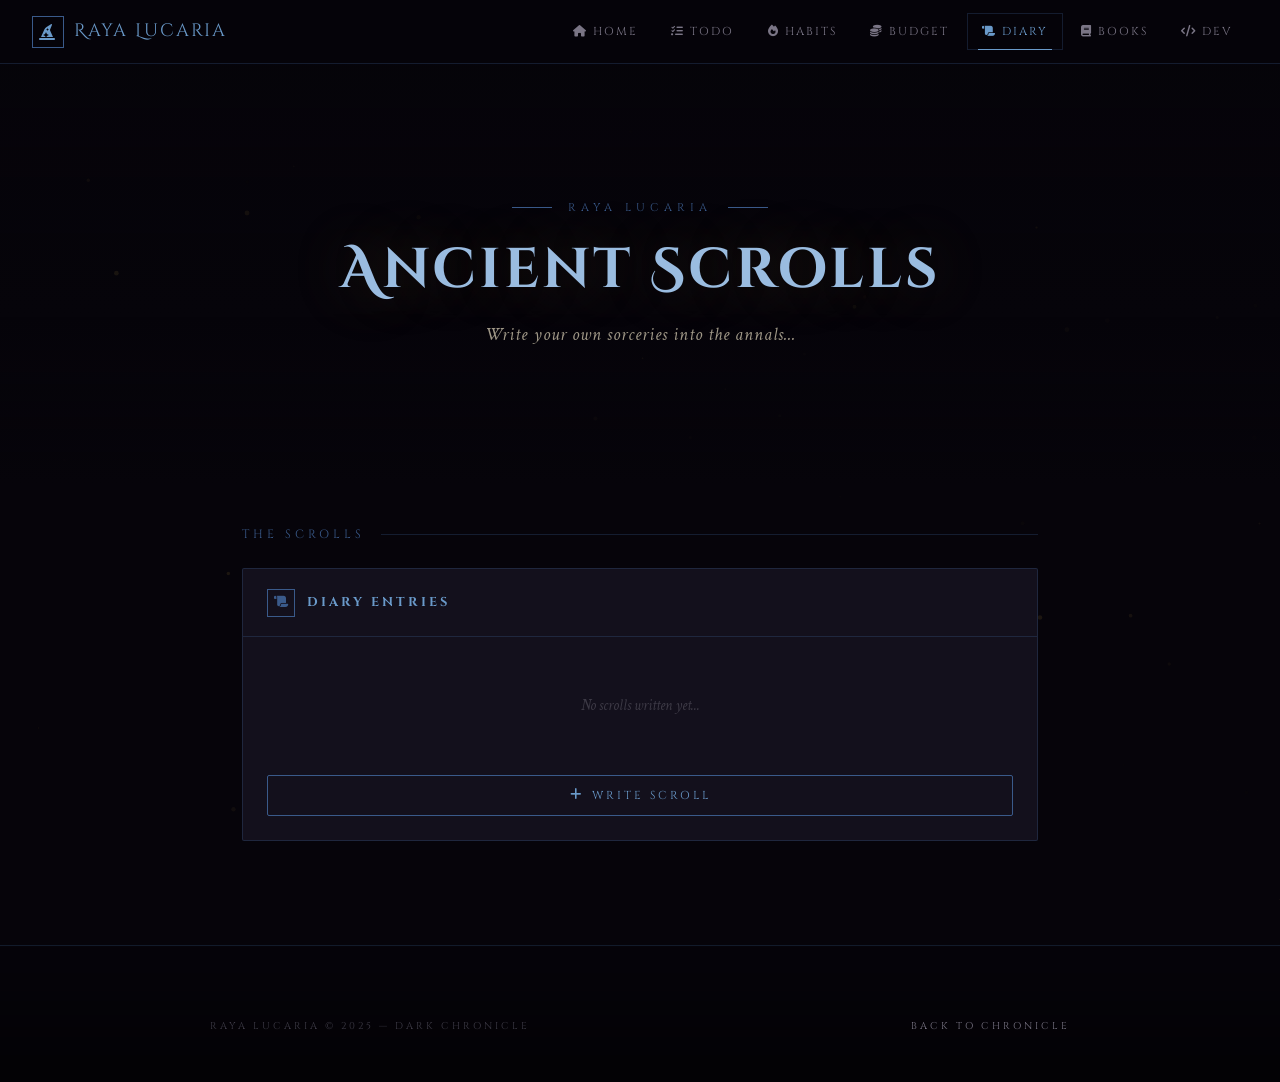
<file: diary.html>
<!doctype html>
<html lang="fa" data-theme="arcane">
  <head>
    <meta charset="UTF-8" />
    <meta name="viewport" content="width=device-width, initial-scale=1.0" />
    <title>Raya Lucaria — Diary</title>
    <link
      rel="stylesheet"
      href="https://cdnjs.cloudflare.com/ajax/libs/font-awesome/6.5.0/css/all.min.css"
    />
    <link rel="stylesheet" href="style.css" />
    <script>
      function toggleMenu() {
        document.querySelector(".navbar").classList.toggle("open");
      }
    </script>
    <style>
      .hero-bg {
        background-image: url("https://images.pexels.com/photos/355465/pexels-photo-355465.jpeg?auto=compress&cs=tinysrgb&w=1920");
      }

      .modal-overlay {
        display: none;
        position: fixed;
        inset: 0;
        background: rgba(0, 0, 0, 0.85);
        backdrop-filter: blur(6px);
        z-index: 500;
        align-items: center;
        justify-content: center;
      }
      .modal-overlay.open {
        display: flex;
      }
      .modal {
        background: var(--bg-card);
        border: 1px solid var(--border);
        padding: 2rem;
        width: 100%;
        max-width: 520px;
        margin: 1rem;
      }
      .modal h3 {
        font-family: var(--font-title);
        font-size: 0.8rem;
        letter-spacing: 3px;
        text-transform: uppercase;
        color: var(--gold);
        margin-bottom: 1.5rem;
      }
      .form-group {
        margin-bottom: 1rem;
      }
      .form-group label {
        display: block;
        font-family: var(--font-title);
        font-size: 0.65rem;
        letter-spacing: 2px;
        text-transform: uppercase;
        color: var(--ash);
        margin-bottom: 0.4rem;
      }
      .form-group input,
      .form-group textarea {
        width: 100%;
        background: var(--bg-deep);
        border: 1px solid var(--border);
        color: var(--light);
        font-family: var(--font-body);
        font-size: 0.95rem;
        padding: 0.65rem 0.9rem;
        outline: none;
        transition: border-color 0.3s;
        resize: vertical;
      }
      .form-group input:focus,
      .form-group textarea:focus {
        border-color: var(--gold-dim);
      }
      .modal-actions {
        display: flex;
        gap: 0.75rem;
        margin-top: 1.5rem;
      }
      .btn-cancel {
        border-color: var(--mist);
        color: var(--ash);
      }

      .action-btn {
        background: none;
        border: none;
        cursor: pointer;
        padding: 0.25rem 0.5rem;
        font-size: 0.8rem;
        transition: color 0.2s;
        color: var(--ash);
      }
      .action-btn:hover {
        color: var(--ember-bright);
      }

      .entry-preview {
        font-size: 0.82rem;
        color: var(--ash);
        font-style: italic;
        margin-top: 0.2rem;
        white-space: nowrap;
        overflow: hidden;
        text-overflow: ellipsis;
      }
      .list-item {
        flex-direction: column;
        align-items: flex-start;
        gap: 0.3rem;
      }
      .list-item-row {
        width: 100%;
        display: flex;
        justify-content: space-between;
        align-items: center;
      }
    </style>
  </head>
  <body>
    <canvas id="particles-canvas"></canvas>

    <header class="header">
      <div class="header-content">
        <a href="index.html" class="logo">
          <div class="logo-icon"><i class="fas fa-hat-wizard"></i></div>
          Raya Lucaria
        </a>
        <nav class="navbar">
          <a href="index.html"><i class="fas fa-home"></i> Home</a>
          <a href="todo.html"><i class="fas fa-list-check"></i> Todo</a>
          <a href="habits.html"><i class="fas fa-fire"></i> Habits</a>
          <a href="budget.html"><i class="fas fa-coins"></i> Budget</a>
          <a href="diary.html" class="active"
            ><i class="fas fa-scroll"></i> Diary</a
          >
          <a href="books.html"><i class="fas fa-book"></i> Books</a>
          <a href="developer.html"><i class="fas fa-code"></i> Dev</a>
        </nav>
        <div class="hamburger" onclick="toggleMenu()">
          <i class="fas fa-bars"></i>
        </div>
      </div>
    </header>

    <section class="hero">
      <div class="hero-bg"></div>
      <div class="hero-overlay"></div>
      <div class="hero-content">
        <div class="hero-eyebrow">Raya Lucaria</div>
        <h1>Ancient Scrolls</h1>
        <p>Write your own sorceries into the annals...</p>
      </div>
    </section>

    <section class="section" style="max-width: 860px">
      <div class="section-title">The Scrolls</div>
      <div class="card">
        <div class="card-header">
          <div class="card-header-icon"><i class="fas fa-scroll"></i></div>
          <h2>Diary Entries</h2>
        </div>
        <div class="card-body" id="diaryList">
          <p class="empty">No scrolls written yet...</p>
        </div>
        <div style="padding: 0 1.5rem 1.5rem">
          <button class="btn" onclick="openModal()" style="width: 100%">
            <i class="fas fa-plus"></i> <span>Write Scroll</span>
          </button>
        </div>
      </div>
    </section>

    <footer class="footer">
      <div
        class="footer-bottom"
        style="max-width: 860px; border: none; padding-top: 0"
      >
        <p>Raya Lucaria &copy; 2025 — Dark Chronicle</p>
        <p>
          <a href="index.html" style="color: var(--ash); text-decoration: none"
            >Back to Chronicle</a
          >
        </p>
      </div>
    </footer>

    <div class="modal-overlay" id="diaryModal">
      <div class="modal">
        <h3>Write Scroll</h3>
        <div class="form-group">
          <label>Title</label>
          <input type="text" id="entryTitle" placeholder="Scroll title..." />
        </div>
        <div class="form-group">
          <label>Date</label>
          <input type="date" id="entryDate" />
        </div>
        <div class="form-group">
          <label>Your Story</label>
          <textarea
            id="entryContent"
            rows="5"
            placeholder="Write your tale..."
          ></textarea>
        </div>
        <div class="modal-actions">
          <button class="btn" onclick="submitEntry()">
            <span>Inscribe</span>
          </button>
          <button class="btn btn-cancel" onclick="closeModal()">
            <span>Cancel</span>
          </button>
        </div>
      </div>
    </div>

    <script src="js/diary.js"></script>
    <script src="js/shared.js"></script>
    <script>
      loadDiary();

      function openModal() {
        document.getElementById("diaryModal").classList.add("open");
        document.getElementById("entryDate").value = new Date()
          .toISOString()
          .split("T")[0];
        setTimeout(() => document.getElementById("entryTitle").focus(), 100);
      }
      function closeModal() {
        document.getElementById("diaryModal").classList.remove("open");
        document.getElementById("entryTitle").value = "";
        document.getElementById("entryContent").value = "";
      }
      function submitEntry() {
        const title = document.getElementById("entryTitle").value.trim();
        const content = document.getElementById("entryContent").value.trim();
        if (!title || !content) return;
        const date = document.getElementById("entryDate").value;
        addEntry(title, content, date);
        diaries = JSON.parse(localStorage.getItem("dc_diary") || "[]");
        closeModal();
        render();
      }

      function render() {
        const c = document.getElementById("diaryList");
        diaries = JSON.parse(localStorage.getItem("dc_diary") || "[]");
        if (!diaries.length) {
          c.innerHTML = '<p class="empty">No scrolls written yet...</p>';
          return;
        }
        c.innerHTML = [...diaries]
          .reverse()
          .map(
            (d) => `
      <div class="list-item">
        <div class="list-item-row">
          <span class="title">${d.title}</span>
          <div style="display:flex;align-items:center;gap:0.5rem">
            <span class="status">${d.date}</span>
            <button class="action-btn" onclick="remove(${d.id})"><i class="fas fa-trash"></i></button>
          </div>
        </div>
        <div class="entry-preview">${d.content}</div>
      </div>`,
          )
          .join("");
      }

      function remove(id) {
        deleteEntry(id);
        diaries = JSON.parse(localStorage.getItem("dc_diary") || "[]");
        render();
      }

      document.addEventListener("DOMContentLoaded", render);
      document
        .getElementById("diaryModal")
        .addEventListener("click", function (e) {
          if (e.target === this) closeModal();
        });
      window.toggeleMenu = function () {
        document.querySelector(".navbar").classList.toggle("opne");
      };
    </script>
  </body>
</html>
</file>
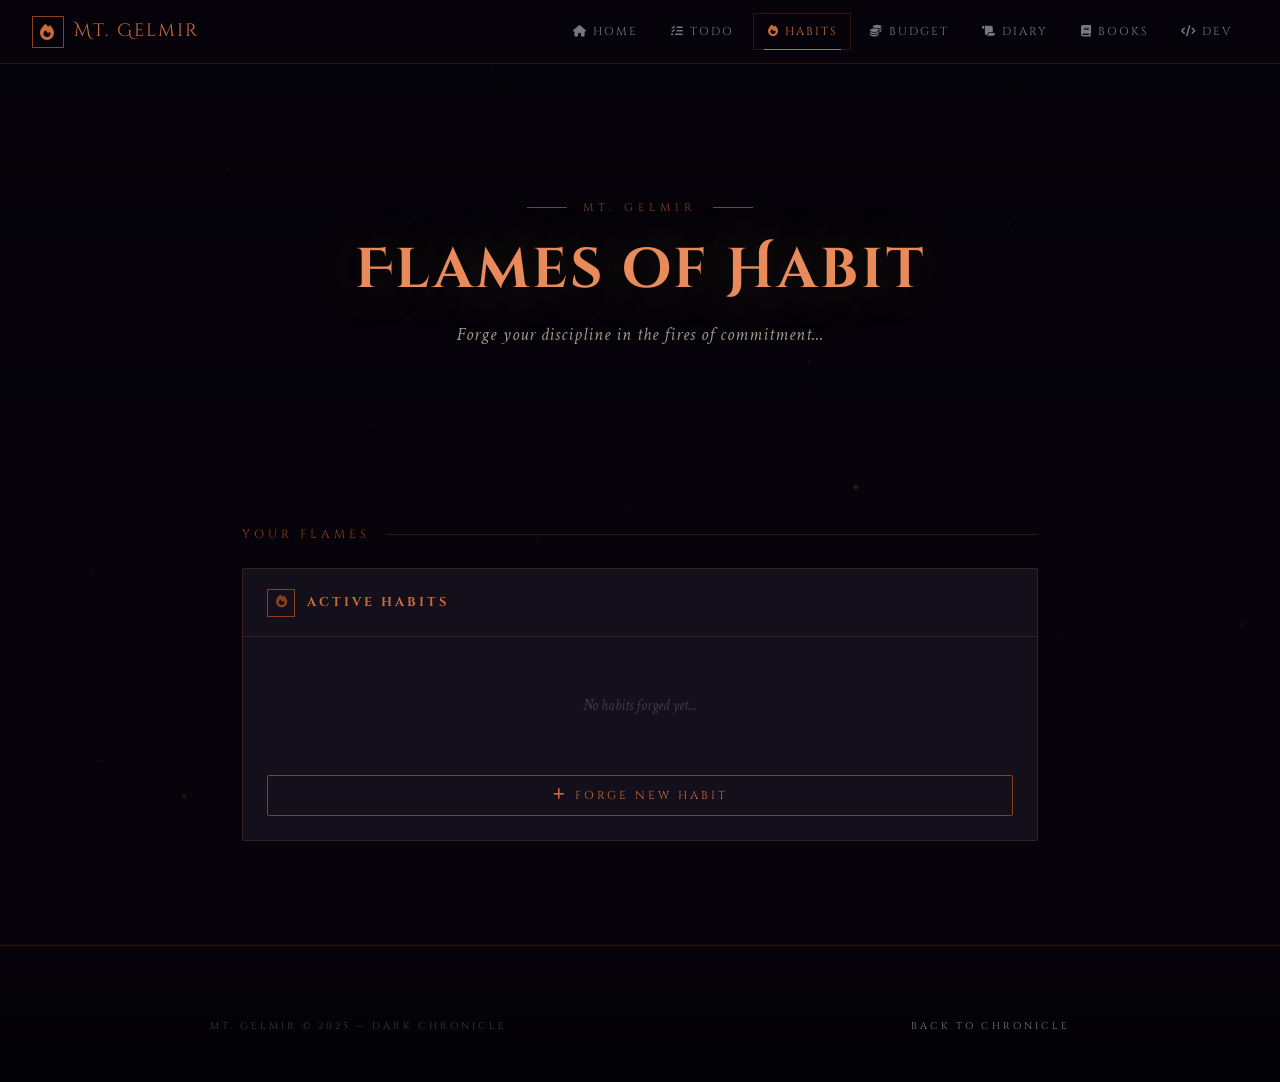
<file: habits.html>
<!doctype html>
<html lang="fa" data-theme="ember">
  <head>
    <meta charset="UTF-8" />
    <meta name="viewport" content="width=device-width, initial-scale=1.0" />
    <title>Mt. Gelmir — Habits</title>
    <link
      rel="stylesheet"
      href="https://cdnjs.cloudflare.com/ajax/libs/font-awesome/6.5.0/css/all.min.css"
    />
    <link rel="stylesheet" href="style.css" />
    <script>
      function toggleMenu() {
        document.querySelector(".navbar").classList.toggle("open");
      }
    </script>
    <style>
      .hero-bg {
        background-image: url("https://images.pexels.com/photos/158163/clouds-cloudporn-weather-lookup-158163.jpeg?auto=compress&cs=tinysrgb&w=1920");
      }

      .modal-overlay {
        display: none;
        position: fixed;
        inset: 0;
        background: rgba(0, 0, 0, 0.85);
        backdrop-filter: blur(6px);
        z-index: 500;
        align-items: center;
        justify-content: center;
      }
      .modal-overlay.open {
        display: flex;
      }
      .modal {
        background: var(--bg-card);
        border: 1px solid var(--border);
        padding: 2rem;
        width: 100%;
        max-width: 440px;
        margin: 1rem;
      }
      .modal h3 {
        font-family: var(--font-title);
        font-size: 0.8rem;
        letter-spacing: 3px;
        text-transform: uppercase;
        color: var(--gold);
        margin-bottom: 1.5rem;
      }
      .form-group {
        margin-bottom: 1rem;
      }
      .form-group label {
        display: block;
        font-family: var(--font-title);
        font-size: 0.65rem;
        letter-spacing: 2px;
        text-transform: uppercase;
        color: var(--ash);
        margin-bottom: 0.4rem;
      }
      .form-group input {
        width: 100%;
        background: var(--bg-deep);
        border: 1px solid var(--border);
        color: var(--light);
        font-family: var(--font-body);
        font-size: 0.95rem;
        padding: 0.65rem 0.9rem;
        outline: none;
        transition: border-color 0.3s;
      }
      .form-group input:focus {
        border-color: var(--gold-dim);
      }
      .modal-actions {
        display: flex;
        gap: 0.75rem;
        margin-top: 1.5rem;
      }
      .btn-cancel {
        border-color: var(--mist);
        color: var(--ash);
      }

      .habit-streak {
        font-family: var(--font-display);
        font-size: 1.1rem;
        color: var(--gold);
        margin-left: 0.5rem;
      }
      .action-btn {
        background: none;
        border: none;
        cursor: pointer;
        padding: 0.25rem 0.5rem;
        font-size: 0.8rem;
        transition: color 0.2s;
        color: var(--ash);
      }
      .action-btn:hover {
        color: var(--gold);
      }
      .action-btn.delete:hover {
        color: var(--ember-bright);
      }
      .checked-today {
        color: var(--gold) !important;
      }
    </style>
  </head>
  <body>
    <canvas id="particles-canvas"></canvas>

    <header class="header">
      <div class="header-content">
        <a href="index.html" class="logo">
          <div class="logo-icon"><i class="fas fa-fire"></i></div>
          Mt. Gelmir
        </a>
        <nav class="navbar">
          <a href="index.html"><i class="fas fa-home"></i> Home</a>
          <a href="todo.html"><i class="fas fa-list-check"></i> Todo</a>
          <a href="habits.html" class="active"
            ><i class="fas fa-fire"></i> Habits</a
          >
          <a href="budget.html"><i class="fas fa-coins"></i> Budget</a>
          <a href="diary.html"><i class="fas fa-scroll"></i> Diary</a>
          <a href="books.html"><i class="fas fa-book"></i> Books</a>
          <a href="developer.html"><i class="fas fa-code"></i> Dev</a>
        </nav>
        <div class="hamburger" onclick="toggleMenu()">
          <i class="fas fa-bars"></i>
        </div>
      </div>
    </header>

    <section class="hero">
      <div class="hero-bg"></div>
      <div class="hero-overlay"></div>
      <div class="hero-content">
        <div class="hero-eyebrow">Mt. Gelmir</div>
        <h1>Flames of Habit</h1>
        <p>Forge your discipline in the fires of commitment...</p>
      </div>
    </section>

    <section class="section" style="max-width: 860px">
      <div class="section-title">Your Flames</div>
      <div class="card">
        <div class="card-header">
          <div class="card-header-icon"><i class="fas fa-fire"></i></div>
          <h2>Active Habits</h2>
        </div>
        <div class="card-body" id="habitList">
          <p class="empty">No habits forged yet...</p>
        </div>
        <div style="padding: 0 1.5rem 1.5rem">
          <button class="btn" onclick="openModal()" style="width: 100%">
            <i class="fas fa-plus"></i> <span>Forge New Habit</span>
          </button>
        </div>
      </div>
    </section>

    <footer class="footer">
      <div
        class="footer-bottom"
        style="max-width: 860px; border: none; padding-top: 0"
      >
        <p>Mt. Gelmir &copy; 2025 — Dark Chronicle</p>
        <p>
          <a href="index.html" style="color: var(--ash); text-decoration: none"
            >Back to Chronicle</a
          >
        </p>
      </div>
    </footer>

    <div class="modal-overlay" id="habitModal">
      <div class="modal">
        <h3>Forge Habit</h3>
        <div class="form-group">
          <label>Habit Name</label>
          <input
            type="text"
            id="habitName"
            placeholder="What will you forge..."
          />
        </div>
        <div class="form-group">
          <label>Description (optional)</label>
          <input
            type="text"
            id="habitDesc"
            placeholder="Brief description..."
          />
        </div>
        <div class="modal-actions">
          <button class="btn" onclick="submitHabit()">
            <span>Forge</span>
          </button>
          <button class="btn btn-cancel" onclick="closeModal()">
            <span>Cancel</span>
          </button>
        </div>
      </div>
    </div>

    <script src="js/habits.js"></script>
    <script src="js/shared.js"></script>
    <script>
      loadHabits();

      function openModal() {
        document.getElementById("habitModal").classList.add("open");
        setTimeout(() => document.getElementById("habitName").focus(), 100);
      }
      function closeModal() {
        document.getElementById("habitModal").classList.remove("open");
        document.getElementById("habitName").value = "";
        document.getElementById("habitDesc").value = "";
      }
      function submitHabit() {
        const name = document.getElementById("habitName").value.trim();
        if (!name) return;
        const desc = document.getElementById("habitDesc").value.trim();
        addHabit(name, desc);
        habits = JSON.parse(localStorage.getItem("dc_habits") || "[]");
        closeModal();
        render();
      }

      function render() {
        const c = document.getElementById("habitList");
        habits = JSON.parse(localStorage.getItem("dc_habits") || "[]");
        const today = new Date().toISOString().split("T")[0];
        if (!habits.length) {
          c.innerHTML = '<p class="empty">No habits forged yet...</p>';
          return;
        }
        c.innerHTML = habits
          .map((h) => {
            const checkedToday = h.history && h.history.includes(today);
            return `
      <div class="list-item">
        <span class="title">${h.name}</span>
        <div style="display:flex;align-items:center;gap:0.75rem">
          <span class="habit-streak">${h.history ? h.history.length : 0}</span>
          <span class="status">days</span>
          <button class="action-btn ${checkedToday ? "checked-today" : ""}" onclick="doCheck(${h.id})" title="${checkedToday ? "Already done today" : "Check in for today"}">
            <i class="fas ${checkedToday ? "fa-circle-check" : "fa-circle"}"></i>
          </button>
          <button class="action-btn delete" onclick="remove(${h.id})"><i class="fas fa-trash"></i></button>
        </div>
      </div>`;
          })
          .join("");
      }

      function doCheck(id) {
        checkHabit(id);
        habits = JSON.parse(localStorage.getItem("dc_habits") || "[]");
        render();
      }
      function remove(id) {
        deleteHabit(id);
        habits = JSON.parse(localStorage.getItem("dc_habits") || "[]");
        render();
      }

      document.addEventListener("DOMContentLoaded", render);
      document
        .getElementById("habitModal")
        .addEventListener("click", function (e) {
          if (e.target === this) closeModal();
        });
      window.toggeleMenu = function () {
        document.querySelector(".navbar").classList.toggle("opne");
      };
    </script>
  </body>
</html>
</file>
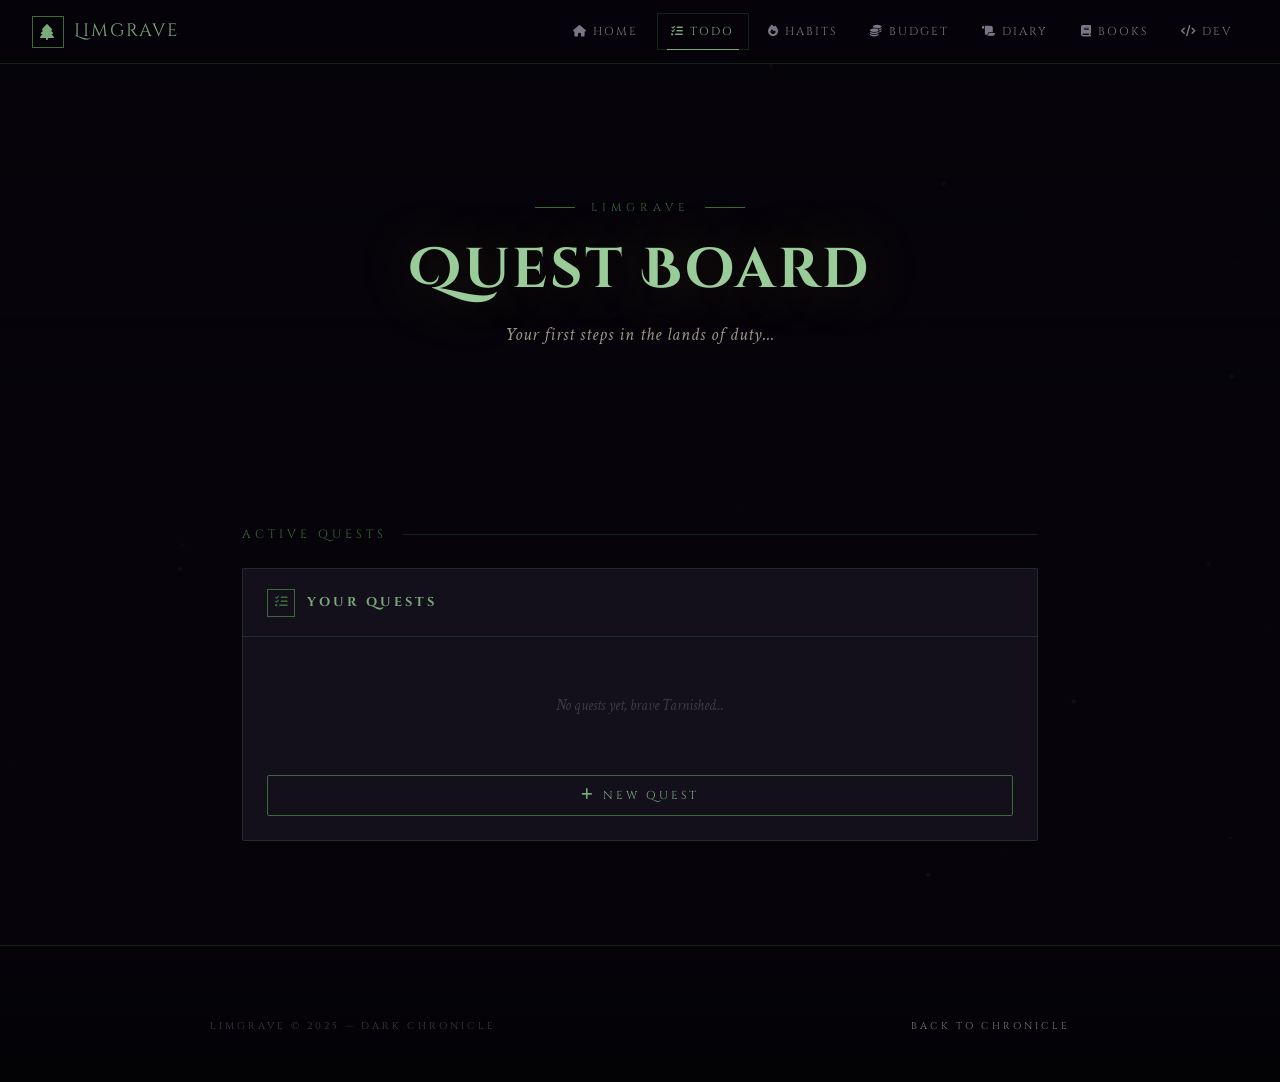
<file: todo.html>
<!doctype html>
<html lang="fa" data-theme="forest">
  <head>
    <meta charset="UTF-8" />
    <meta name="viewport" content="width=device-width, initial-scale=1.0" />
    <title>Limgrave — Todo</title>
    <link
      rel="stylesheet"
      href="https://cdnjs.cloudflare.com/ajax/libs/font-awesome/6.5.0/css/all.min.css"
    />
    <link rel="stylesheet" href="style.css" />
    <script>
      function toggleMenu() {
        document.querySelector(".navbar").classList.toggle("open");
      }
    </script>
    <style>
      .hero-bg {
        background-image: url("https://images.pexels.com/photos/167699/pexels-photo-167699.jpeg?auto=compress&cs=tinysrgb&w=1920");
      }

      .modal-overlay {
        display: none;
        position: fixed;
        inset: 0;
        background: rgba(0, 0, 0, 0.85);
        backdrop-filter: blur(6px);
        z-index: 500;
        align-items: center;
        justify-content: center;
      }
      .modal-overlay.open {
        display: flex;
      }
      .modal {
        background: var(--bg-card);
        border: 1px solid var(--border);
        padding: 2rem;
        width: 100%;
        max-width: 440px;
        margin: 1rem;
      }
      .modal h3 {
        font-family: var(--font-title);
        font-size: 0.8rem;
        letter-spacing: 3px;
        text-transform: uppercase;
        color: var(--gold);
        margin-bottom: 1.5rem;
      }
      .form-group {
        margin-bottom: 1rem;
      }
      .form-group label {
        display: block;
        font-family: var(--font-title);
        font-size: 0.65rem;
        letter-spacing: 2px;
        text-transform: uppercase;
        color: var(--ash);
        margin-bottom: 0.4rem;
      }
      .form-group input,
      .form-group select {
        width: 100%;
        background: var(--bg-deep);
        border: 1px solid var(--border);
        color: var(--light);
        font-family: var(--font-body);
        font-size: 0.95rem;
        padding: 0.65rem 0.9rem;
        outline: none;
        transition: border-color 0.3s;
      }
      .form-group input:focus,
      .form-group select:focus {
        border-color: var(--gold-dim);
      }
      .form-group select option {
        background: var(--bg-card);
      }
      .modal-actions {
        display: flex;
        gap: 0.75rem;
        margin-top: 1.5rem;
      }
      .btn-cancel {
        border-color: var(--mist);
        color: var(--ash);
      }
      .btn-cancel:hover {
        border-color: var(--ember);
        color: var(--ember-bright);
      }

      .priority-high {
        color: var(--ember-bright);
      }
      .priority-medium {
        color: #c9a84c;
      }
      .priority-low {
        color: var(--ash);
      }

      .todo-actions {
        display: flex;
        gap: 0.5rem;
      }
      .action-btn {
        background: none;
        border: none;
        cursor: pointer;
        padding: 0.25rem 0.5rem;
        font-size: 0.8rem;
        transition: color 0.2s;
        color: var(--ash);
      }
      .action-btn:hover {
        color: var(--gold);
      }
      .action-btn.delete:hover {
        color: var(--ember-bright);
      }
      .completed .title {
        text-decoration: line-through;
        color: var(--ash);
      }
    </style>
  </head>
  <body>
    <canvas id="particles-canvas"></canvas>

    <header class="header">
      <div class="header-content">
        <a href="index.html" class="logo">
          <div class="logo-icon"><i class="fas fa-tree"></i></div>
          Limgrave
        </a>
        <nav class="navbar">
          <a href="index.html"><i class="fas fa-home"></i> Home</a>
          <a href="todo.html" class="active"
            ><i class="fas fa-list-check"></i> Todo</a
          >
          <a href="habits.html"><i class="fas fa-fire"></i> Habits</a>
          <a href="budget.html"><i class="fas fa-coins"></i> Budget</a>
          <a href="diary.html"><i class="fas fa-scroll"></i> Diary</a>
          <a href="books.html"><i class="fas fa-book"></i> Books</a>
          <a href="developer.html"><i class="fas fa-code"></i> Dev</a>
        </nav>
        <div class="hamburger" onclick="toggleMenu()">
          <i class="fas fa-bars"></i>
        </div>
      </div>
    </header>

    <section class="hero">
      <div class="hero-bg"></div>
      <div class="hero-overlay"></div>
      <div class="hero-content">
        <div class="hero-eyebrow">Limgrave</div>
        <h1>Quest Board</h1>
        <p>Your first steps in the lands of duty...</p>
      </div>
    </section>

    <section class="section" style="max-width: 860px">
      <div class="section-title">Active Quests</div>
      <div class="card">
        <div class="card-header">
          <div class="card-header-icon"><i class="fas fa-list-check"></i></div>
          <h2>Your Quests</h2>
        </div>
        <div class="card-body" id="todoList">
          <p class="empty">No quests yet, brave Tarnished...</p>
        </div>
        <div style="padding: 0 1.5rem 1.5rem">
          <button class="btn" onclick="openModal()" style="width: 100%">
            <i class="fas fa-plus"></i> <span>New Quest</span>
          </button>
        </div>
      </div>
    </section>

    <footer class="footer">
      <div
        class="footer-bottom"
        style="max-width: 860px; border: none; padding-top: 0"
      >
        <p>Limgrave &copy; 2025 — Dark Chronicle</p>
        <p>
          <a href="index.html" style="color: var(--ash); text-decoration: none"
            >Back to Chronicle</a
          >
        </p>
      </div>
    </footer>

    <!-- MODAL -->
    <div class="modal-overlay" id="todoModal">
      <div class="modal">
        <h3>New Quest</h3>
        <div class="form-group">
          <label>Quest Title</label>
          <input type="text" id="todoTitle" placeholder="Enter quest name..." />
        </div>
        <div class="form-group">
          <label>Priority</label>
          <select id="todoPriority">
            <option value="high">High</option>
            <option value="medium" selected>Medium</option>
            <option value="low">Low</option>
          </select>
        </div>
        <div class="form-group">
          <label>Due Date</label>
          <input type="date" id="todoDue" />
        </div>
        <div class="modal-actions">
          <button class="btn" onclick="submitTodo()">
            <span>Add Quest</span>
          </button>
          <button class="btn btn-cancel" onclick="closeModal()">
            <span>Cancel</span>
          </button>
        </div>
      </div>
    </div>

    <script src="js/todo.js"></script>
    <script src="js/shared.js"></script>
    <script>
      loadTodos();

      function openModal() {
        document.getElementById("todoModal").classList.add("open");
        document.getElementById("todoDue").value = new Date()
          .toISOString()
          .split("T")[0];
        setTimeout(() => document.getElementById("todoTitle").focus(), 100);
      }

      function closeModal() {
        document.getElementById("todoModal").classList.remove("open");
        document.getElementById("todoTitle").value = "";
      }

      function submitTodo() {
        const title = document.getElementById("todoTitle").value.trim();
        if (!title) return;
        const priority = document.getElementById("todoPriority").value;
        const due = document.getElementById("todoDue").value;
        addTodo(title, priority, due);
        todos = JSON.parse(localStorage.getItem("dc_todos") || "[]");
        closeModal();
        render();
      }

      function render() {
        const c = document.getElementById("todoList");
        todos = JSON.parse(localStorage.getItem("dc_todos") || "[]");
        if (!todos.length) {
          c.innerHTML =
            '<p class="empty">No quests yet, brave Tarnished...</p>';
          return;
        }
        c.innerHTML = todos
          .map(
            (t) => `
      <div class="list-item ${t.completed ? "completed" : ""}">
        <span class="title">${t.title}</span>
        <div class="todo-actions">
          <span class="status priority-${t.priority}">${t.priority}</span>
          <button class="action-btn" onclick="toggle(${t.id})" title="${t.completed ? "Undo" : "Complete"}">
            <i class="fas ${t.completed ? "fa-rotate-left" : "fa-check"}"></i>
          </button>
          <button class="action-btn delete" onclick="remove(${t.id})"><i class="fas fa-trash"></i></button>
        </div>
      </div>`,
          )
          .join("");
      }

      function toggle(id) {
        toggleTodo(id);
        render();
      }
      function remove(id) {
        deleteTodo(id);
        render();
      }

      document.addEventListener("DOMContentLoaded", render);
      document
        .getElementById("todoModal")
        .addEventListener("click", function (e) {
          if (e.target === this) closeModal();
        });
      window.toggeleMenu = function () {
        document.querySelector(".navbar").classList.toggle("opne");
      };
    </script>
  </body>
</html>
</file>
<file: style.css>
/* ============================================
   DARK CHRONICLE — ELDEN RING INSPIRED
   Designed for Armyparsa
   ============================================ */

@import url("https://fonts.googleapis.com/css2?family=Cinzel:wght@400;600;700;900&family=Crimson+Text:ital,wght@0,400;0,600;1,400&family=Cinzel+Decorative:wght@400;700&display=swap");

/* ---------- ROOT VARIABLES ---------- */
:root {
  --bg-void: #06040a;
  --bg-deep: #0d0a14;
  --bg-card: #13101c;
  --bg-card-hover: #1a1628;
  --gold: #c9a84c;
  --gold-dim: #8a7030;
  --gold-bright: #f0d080;
  --gold-glow: rgba(201, 168, 76, 0.15);
  --ember: #8b1a1a;
  --ember-bright: #c94a4a;
  --mist: #3d3a46;
  --ash: #7a7585;
  --light: #e8dcc8;
  --light-dim: #a09888;
  --border: rgba(201, 168, 76, 0.2);
  --border-hover: rgba(201, 168, 76, 0.5);
  --shadow-deep: 0 8px 40px rgba(0, 0, 0, 0.9);
  --shadow-gold: 0 0 30px rgba(201, 168, 76, 0.12);
  --radius: 2px;
  --font-display: "Cinzel Decorative", serif;
  --font-title: "Cinzel", serif;
  --font-body: "Crimson Text", serif;
  --transition: all 0.35s cubic-bezier(0.4, 0, 0.2, 1);
}

/* ---------- RESET ---------- */
*,
*::before,
*::after {
  margin: 0;
  padding: 0;
  box-sizing: border-box;
}

html {
  scroll-behavior: smooth;
}

body {
  font-family: var(--font-body);
  color: var(--light);
  background-color: var(--bg-void);
  min-height: 100vh;
  line-height: 1.7;
  font-size: 16px;
  overflow-x: hidden;
}

/* ---------- SCROLLBAR ---------- */
::-webkit-scrollbar {
  width: 6px;
}
::-webkit-scrollbar-track {
  background: var(--bg-void);
}
::-webkit-scrollbar-thumb {
  background: var(--gold-dim);
  border-radius: 3px;
}
::-webkit-scrollbar-thumb:hover {
  background: var(--gold);
}

/* ---------- PARTICLE CANVAS ---------- */
#particles-canvas {
  position: fixed;
  top: 0;
  left: 0;
  width: 100%;
  height: 100%;
  pointer-events: none;
  z-index: 0;
  opacity: 0.4;
}

/* ---------- HEADER ---------- */
.header {
  position: sticky;
  top: 0;
  z-index: 200;
  background: rgba(6, 4, 10, 0.92);
  backdrop-filter: blur(20px);
  -webkit-backdrop-filter: blur(20px);
  border-bottom: 1px solid var(--border);
  padding: 0 2rem;
  height: 64px;
  display: flex;
  align-items: center;
}

.header-content {
  max-width: 1300px;
  margin: 0 auto;
  width: 100%;
  display: flex;
  justify-content: space-between;
  align-items: center;
}

.logo {
  display: flex;
  align-items: center;
  gap: 10px;
  font-family: var(--font-display);
  font-size: 1.1rem;
  color: var(--gold);
  letter-spacing: 2px;
  text-decoration: none;
}

.logo-icon {
  width: 32px;
  height: 32px;
  border: 1px solid var(--gold-dim);
  display: flex;
  align-items: center;
  justify-content: center;
  font-size: 1rem;
  color: var(--gold);
  flex-shrink: 0;
}

.navbar {
  display: flex;
  gap: 0.25rem;
}

.navbar a {
  color: var(--ash);
  text-decoration: none;
  font-family: var(--font-title);
  font-size: 0.72rem;
  letter-spacing: 2px;
  text-transform: uppercase;
  padding: 0.5rem 0.85rem;
  border: 1px solid transparent;
  transition: var(--transition);
  position: relative;
}

.navbar a::after {
  content: "";
  position: absolute;
  bottom: -1px;
  left: 50%;
  right: 50%;
  height: 1px;
  background: var(--gold);
  transition: var(--transition);
}

.navbar a:hover,
.navbar a.active {
  color: var(--gold);
  border-color: var(--border);
}

.navbar a:hover::after,
.navbar a.active::after {
  left: 10%;
  right: 10%;
}

.hamburger {
  display: none;
  color: var(--gold);
  font-size: 1.4rem;
  cursor: pointer;
  padding: 0.5rem;
}

/* ---------- HERO ---------- */
.hero {
  position: relative;
  min-height: 420px;
  display: flex;
  align-items: center;
  justify-content: center;
  text-align: center;
  overflow: hidden;
  z-index: 1;
}

.hero-bg {
  position: absolute;
  inset: 0;
  background-size: cover;
  background-position: center;
  filter: brightness(0.3) saturate(0.6);
  z-index: 0;
}

.hero-overlay {
  position: absolute;
  inset: 0;
  background: linear-gradient(
    180deg,
    rgba(6, 4, 10, 0.2) 0%,
    rgba(6, 4, 10, 0.5) 60%,
    rgba(6, 4, 10, 1) 100%
  );
  z-index: 1;
}

.hero-content {
  position: relative;
  z-index: 2;
  padding: 4rem 2rem;
  max-width: 700px;
}

.hero-eyebrow {
  font-family: var(--font-title);
  font-size: 0.7rem;
  letter-spacing: 5px;
  text-transform: uppercase;
  color: var(--gold-dim);
  margin-bottom: 1.2rem;
  display: flex;
  align-items: center;
  justify-content: center;
  gap: 1rem;
}

.hero-eyebrow::before,
.hero-eyebrow::after {
  content: "";
  width: 40px;
  height: 1px;
  background: var(--gold-dim);
}

.hero h1 {
  font-family: var(--font-display);
  font-size: clamp(2rem, 5vw, 3.5rem);
  color: var(--gold-bright);
  letter-spacing: 3px;
  line-height: 1.2;
  text-shadow: 0 0 60px rgba(201, 168, 76, 0.25);
  margin-bottom: 1rem;
}

.hero p {
  font-family: var(--font-body);
  font-style: italic;
  font-size: 1.1rem;
  color: var(--light-dim);
  letter-spacing: 1px;
}

/* ---------- DIVIDER ---------- */
.rune-divider {
  display: flex;
  align-items: center;
  gap: 1rem;
  margin: 0 auto 2rem;
  max-width: 200px;
}

.rune-divider::before,
.rune-divider::after {
  content: "";
  flex: 1;
  height: 1px;
  background: linear-gradient(90deg, transparent, var(--gold-dim));
}

.rune-divider::after {
  background: linear-gradient(90deg, var(--gold-dim), transparent);
}

.rune-symbol {
  color: var(--gold-dim);
  font-size: 0.9rem;
}

/* ---------- SECTIONS ---------- */
.section {
  position: relative;
  z-index: 1;
  max-width: 1300px;
  margin: 0 auto;
  padding: 2.5rem 2rem;
}

.section-title {
  font-family: var(--font-title);
  font-size: 0.75rem;
  letter-spacing: 4px;
  text-transform: uppercase;
  color: var(--gold-dim);
  margin-bottom: 1.5rem;
  display: flex;
  align-items: center;
  gap: 1rem;
}

.section-title::after {
  content: "";
  flex: 1;
  height: 1px;
  background: var(--border);
}

/* ---------- STAT GRID ---------- */
.stats-grid {
  display: grid;
  grid-template-columns: repeat(6, 1fr);
  gap: 1rem;
}

.stat-card {
  background: var(--bg-card);
  border: 1px solid var(--border);
  border-radius: var(--radius);
  padding: 1.4rem 1rem;
  text-align: center;
  transition: var(--transition);
  cursor: default;
  position: relative;
  overflow: hidden;
}

.stat-card::before {
  content: "";
  position: absolute;
  inset: 0;
  background: linear-gradient(135deg, var(--gold-glow), transparent);
  opacity: 0;
  transition: var(--transition);
}

.stat-card:hover {
  border-color: var(--border-hover);
  transform: translateY(-3px);
  box-shadow: var(--shadow-gold);
}

.stat-card:hover::before {
  opacity: 1;
}

.stat-icon {
  width: 36px;
  height: 36px;
  border: 1px solid var(--gold-dim);
  margin: 0 auto 0.8rem;
  display: flex;
  align-items: center;
  justify-content: center;
  color: var(--gold-dim);
  font-size: 0.9rem;
  transition: var(--transition);
}

.stat-card:hover .stat-icon {
  border-color: var(--gold);
  color: var(--gold);
}

.stat-card h3 {
  font-family: var(--font-title);
  font-size: 0.62rem;
  letter-spacing: 3px;
  text-transform: uppercase;
  color: var(--ash);
  margin-bottom: 0.5rem;
}

.stat-number {
  font-family: var(--font-display);
  font-size: 1.8rem;
  color: var(--gold);
  display: block;
  line-height: 1;
}

/* ---------- CARDS ---------- */
.card {
  background: var(--bg-card);
  border: 1px solid var(--border);
  border-radius: var(--radius);
  overflow: hidden;
  transition: var(--transition);
}

.card:hover {
  border-color: var(--border-hover);
  box-shadow: var(--shadow-gold);
}

.card-header {
  padding: 1.2rem 1.5rem;
  border-bottom: 1px solid var(--border);
  display: flex;
  align-items: center;
  gap: 0.75rem;
}

.card-header-icon {
  width: 28px;
  height: 28px;
  border: 1px solid var(--gold-dim);
  display: flex;
  align-items: center;
  justify-content: center;
  color: var(--gold-dim);
  font-size: 0.8rem;
  flex-shrink: 0;
}

.card-header h2 {
  font-family: var(--font-title);
  font-size: 0.8rem;
  letter-spacing: 3px;
  text-transform: uppercase;
  color: var(--gold);
}

.card-body {
  padding: 1.5rem;
}

/* ---------- LIST ITEMS ---------- */
.list-item {
  display: flex;
  justify-content: space-between;
  align-items: center;
  padding: 0.85rem 1rem;
  border-bottom: 1px solid rgba(201, 168, 76, 0.08);
  transition: var(--transition);
  gap: 1rem;
}

.list-item:last-child {
  border-bottom: none;
}

.list-item:hover {
  background: rgba(201, 168, 76, 0.04);
}

.list-item .title {
  font-family: var(--font-body);
  font-size: 0.95rem;
  color: var(--light);
  flex: 1;
  min-width: 0;
  white-space: nowrap;
  overflow: hidden;
  text-overflow: ellipsis;
}

.list-item .status {
  font-family: var(--font-title);
  font-size: 0.65rem;
  letter-spacing: 2px;
  text-transform: uppercase;
  color: var(--gold-dim);
  flex-shrink: 0;
  border: 1px solid var(--border);
  padding: 0.2rem 0.6rem;
}

.empty {
  text-align: center;
  color: var(--mist);
  font-family: var(--font-body);
  font-style: italic;
  font-size: 0.95rem;
  padding: 2rem 1rem;
}

/* ---------- BUTTONS ---------- */
.btn {
  display: inline-flex;
  align-items: center;
  justify-content: center;
  gap: 0.5rem;
  padding: 0.75rem 2rem;
  background: transparent;
  color: var(--gold);
  border: 1px solid var(--gold-dim);
  font-family: var(--font-title);
  font-size: 0.72rem;
  text-transform: uppercase;
  letter-spacing: 3px;
  cursor: pointer;
  transition: var(--transition);
  text-decoration: none;
  border-radius: var(--radius);
  position: relative;
  overflow: hidden;
}

.btn::before {
  content: "";
  position: absolute;
  inset: 0;
  background: var(--gold-glow);
  transform: scaleX(0);
  transform-origin: left;
  transition: var(--transition);
}

.btn:hover {
  border-color: var(--gold);
  color: var(--gold-bright);
  box-shadow: var(--shadow-gold);
}

.btn:hover::before {
  transform: scaleX(1);
}

.btn i {
  font-size: 0.8rem;
  position: relative;
  z-index: 1;
}
.btn span {
  position: relative;
  z-index: 1;
}

/* ---------- FOOTER ---------- */
.footer {
  position: relative;
  z-index: 1;
  border-top: 1px solid var(--border);
  padding: 3rem 2rem;
  margin-top: 4rem;
  background: linear-gradient(0deg, rgba(0, 0, 0, 0.5), transparent);
}

.footer-inner {
  max-width: 1300px;
  margin: 0 auto;
  display: grid;
  grid-template-columns: 1fr auto 1fr;
  align-items: center;
  gap: 2rem;
}

.footer-brand {
  display: flex;
  flex-direction: column;
  gap: 0.4rem;
}

.footer-brand-name {
  font-family: var(--font-display);
  font-size: 1rem;
  color: var(--gold);
  letter-spacing: 2px;
}

.footer-brand-tagline {
  font-family: var(--font-body);
  font-style: italic;
  font-size: 0.85rem;
  color: var(--ash);
}

.footer-center {
  text-align: center;
  color: var(--gold-dim);
  font-size: 1.2rem;
}

.footer-links {
  display: flex;
  flex-direction: column;
  align-items: flex-end;
  gap: 0.4rem;
}

.footer-links a {
  font-family: var(--font-title);
  font-size: 0.65rem;
  letter-spacing: 2px;
  text-transform: uppercase;
  color: var(--ash);
  text-decoration: none;
  transition: var(--transition);
  display: flex;
  align-items: center;
  gap: 0.5rem;
}

.footer-links a:hover {
  color: var(--gold);
}

.footer-bottom {
  max-width: 1300px;
  margin: 1.5rem auto 0;
  padding-top: 1.5rem;
  border-top: 1px solid rgba(201, 168, 76, 0.08);
  display: flex;
  justify-content: space-between;
  align-items: center;
}

.footer-bottom p {
  font-family: var(--font-title);
  font-size: 0.62rem;
  letter-spacing: 3px;
  text-transform: uppercase;
  color: var(--mist);
}

/* ---------- RESPONSIVE ---------- */
@media (max-width: 1024px) {
  .stats-grid {
    grid-template-columns: repeat(3, 1fr);
  }
}

@media (max-width: 768px) {
  .hamburger {
    display: block;
  }

  .navbar {
    display: none;
    position: fixed;
    top: 64px;
    left: 0;
    right: 0;
    bottom: 0;
    background: rgba(6, 4, 10, 0.98);
    backdrop-filter: blur(20px);
    flex-direction: column;
    align-items: center;
    justify-content: center;
    gap: 1.5rem;
    z-index: 250;
  }

  .navbar.open {
    display: flex;
  }

  .navbar a {
    font-size: 0.9rem;
    letter-spacing: 3px;
    padding: 0.75rem 2rem;
  }

  .hero {
    min-height: 320px;
  }
  .hero h1 {
    font-size: 2rem;
  }

  .stats-grid {
    grid-template-columns: repeat(3, 1fr);
    gap: 0.75rem;
  }

  .footer-inner {
    grid-template-columns: 1fr;
    text-align: center;
  }
  .footer-links {
    align-items: center;
  }
  .footer-bottom {
    flex-direction: column;
    gap: 0.5rem;
    text-align: center;
  }
}

@media (max-width: 480px) {
  .stats-grid {
    grid-template-columns: repeat(2, 1fr);
  }
  .header {
    padding: 0 1rem;
  }
}

/* ---------- THEME OVERRIDES (per-page accent) ---------- */
[data-theme="ember"] {
  --gold: #c96a3a;
  --gold-dim: #8a4020;
  --gold-bright: #e88a5a;
  --gold-glow: rgba(200, 100, 50, 0.12);
  --border: rgba(200, 100, 50, 0.2);
  --border-hover: rgba(200, 100, 50, 0.5);
  --shadow-gold: 0 0 30px rgba(200, 100, 50, 0.1);
}

[data-theme="arcane"] {
  --gold: #6a9aca;
  --gold-dim: #3a5a8a;
  --gold-bright: #9abce0;
  --gold-glow: rgba(80, 130, 200, 0.12);
  --border: rgba(80, 130, 200, 0.2);
  --border-hover: rgba(80, 130, 200, 0.5);
  --shadow-gold: 0 0 30px rgba(80, 130, 200, 0.1);
}

[data-theme="rot"] {
  --gold: #c94a4a;
  --gold-dim: #8a2020;
  --gold-bright: #e06060;
  --gold-glow: rgba(200, 60, 60, 0.12);
  --border: rgba(200, 60, 60, 0.2);
  --border-hover: rgba(200, 60, 60, 0.5);
  --shadow-gold: 0 0 30px rgba(200, 60, 60, 0.1);
}

[data-theme="crucible"] {
  --gold: #aa7aca;
  --gold-dim: #6a3a8a;
  --gold-bright: #c89ae0;
  --gold-glow: rgba(160, 100, 200, 0.12);
  --border: rgba(160, 100, 200, 0.2);
  --border-hover: rgba(160, 100, 200, 0.5);
  --shadow-gold: 0 0 30px rgba(160, 100, 200, 0.1);
}

[data-theme="leyndell"] {
  --gold: #f0d080;
  --gold-dim: #a08030;
  --gold-bright: #fae8a0;
  --gold-glow: rgba(200, 170, 60, 0.12);
  --border: rgba(200, 170, 60, 0.2);
  --border-hover: rgba(200, 170, 60, 0.5);
  --shadow-gold: 0 0 30px rgba(200, 170, 60, 0.1);
}

[data-theme="forest"] {
  --gold: #7aaa7a;
  --gold-dim: #3a6a3a;
  --gold-bright: #9acc9a;
  --gold-glow: rgba(80, 160, 80, 0.12);
  --border: rgba(80, 160, 80, 0.2);
  --border-hover: rgba(80, 160, 80, 0.5);
  --shadow-gold: 0 0 30px rgba(80, 160, 80, 0.1);
}
</file>
